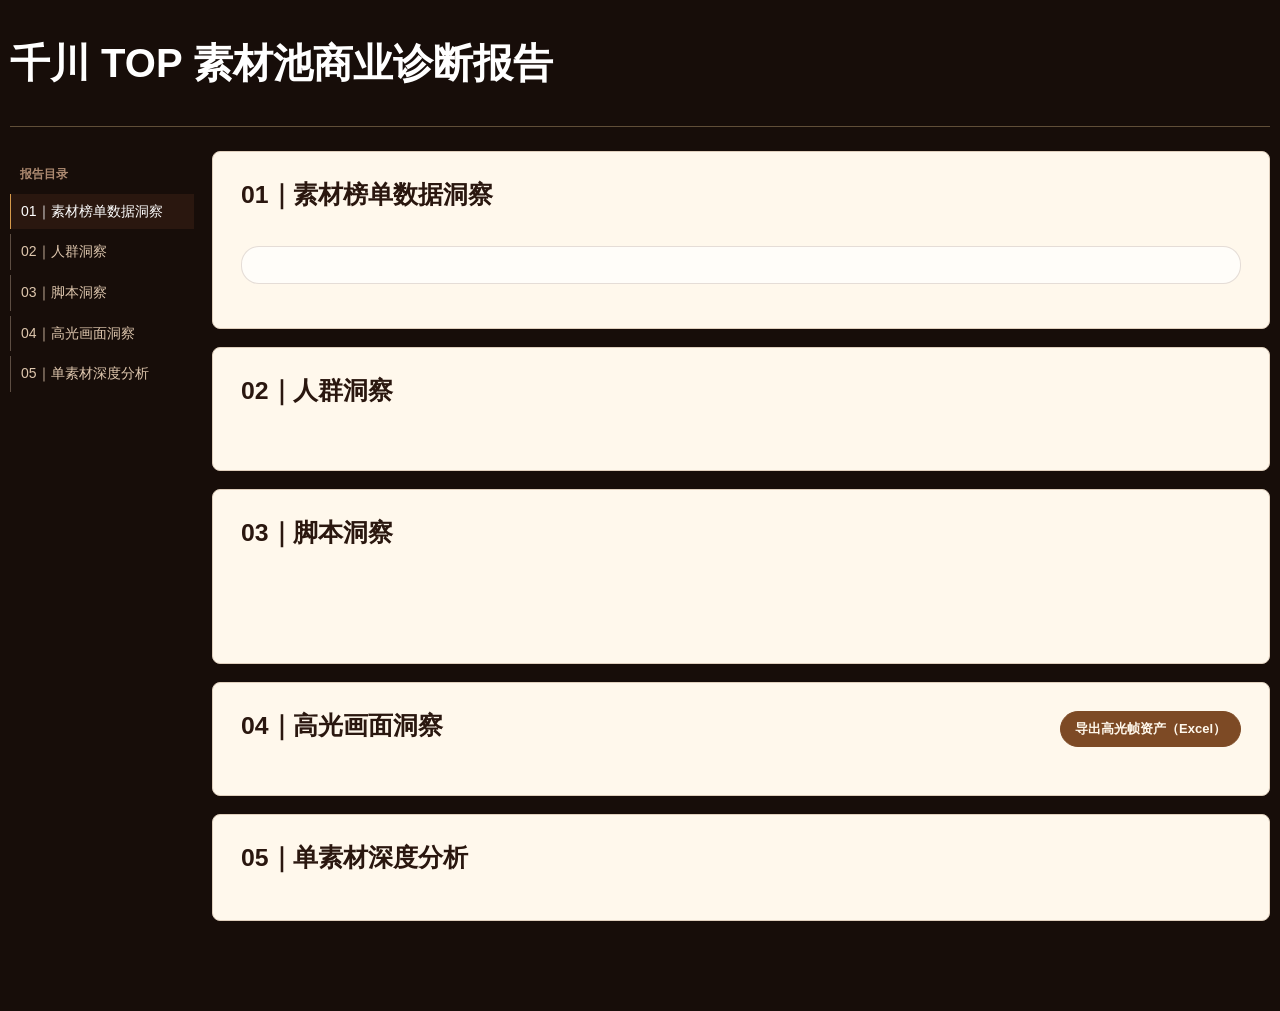
<file: templates/final-report-template.html>
<!doctype html>
<html lang="zh-CN">
<head>
  <meta charset="utf-8"/>
  <meta name="viewport" content="width=device-width,initial-scale=1"/>
  <title>千川 TOP 素材池商业诊断报告</title>
  <link
    rel="stylesheet"
    href="../assets/report/unified-report.css"
    data-template-preview-style="true"
  />
  <style data-unified-report-style="true">__REPORT_STYLE_CSS__</style>
</head>
<body class="unified-report unified-qianchuan" data-unified-report-version="2026-08-09">
<a class="skip-link" href="#report-content">跳至报告正文</a>
<script type="application/json" id="report-data">__REPORT_DATA_JSON__</script>
<main class="page">
  <header class="hero report-cover">
    <div class="hero-copy">
      <h1>千川 TOP 素材池商业诊断报告</h1>
      <p class="subtitle" id="report-subtitle"></p>
    </div>
  </header>

  <div class="report-shell">
    <nav class="report-nav" aria-label="报告目录">
      <small>报告目录</small>
      <a href="#top-material-combination" aria-current="location">01｜素材榜单数据洞察</a>
      <a href="#audience-insights">02｜人群洞察</a>
      <a href="#script-insights">03｜脚本洞察</a>
      <a href="#highlight-dashboard-section">04｜高光画面洞察</a>
      <a href="#material-analysis">05｜单素材深度分析</a>
    </nav>
    <div class="report-content" id="report-content">

  <section class="section" id="top-material-combination">
    <header class="section-header"><h2>01｜素材榜单数据洞察</h2></header>
    <div class="insight-layout">
      <div class="primary-summary" id="overall-conclusion-card">
        <p id="overall-conclusion"></p>
      </div>
      <div class="hot-material-panel" id="hot-material-panel"></div>
      <div class="combination-conclusion" id="combination-conclusion"></div>
    </div>
  </section>

  <section class="section" id="audience-insights">
    <header class="section-header"><h2>02｜人群洞察</h2></header>
    <div class="insight-layout">
      <div class="primary-summary" id="audience-primary"></div>
      <div class="data-dashboard" id="audience-dashboard"></div>
    </div>
  </section>

  <section class="section" id="script-insights">
    <header class="section-header"><h2>03｜脚本洞察</h2></header>
    <div class="insight-layout">
      <div class="primary-summary" id="script-primary"></div>
      <div class="keyword-cloud-panel" id="keyword-cloud-panel"></div>
      <div class="data-dashboard" id="script-dashboard"></div>
    </div>
  </section>

  <section class="section" id="highlight-dashboard-section">
    <header class="section-header">
      <h2>04｜高光画面洞察</h2>
      <a class="highlight-export-button" data-highlight-export href="highlight-frames.xlsx" download hidden>导出高光帧资产（Excel）</a>
    </header>
    <div class="highlight-dashboard" id="highlight-dashboard"></div>
  </section>

  <section class="section" id="material-analysis">
    <header class="section-header"><h2>05｜单素材深度分析</h2></header>
    <div class="material-tabs side-tabs" data-material-tabs>
      <div class="tab-list" role="tablist" aria-label="素材选择" id="material-tab-list"></div>
      <div class="material-panels" id="material-panels"></div>
    </div>
  </section>

    </div>
  </div>

</main>
<div class="frame-lightbox" id="frame-lightbox" role="dialog" aria-modal="true" aria-label="高光帧大图" hidden>
  <div class="frame-lightbox-dialog">
    <button class="frame-lightbox-close" type="button" aria-label="关闭大图">×</button>
    <img alt="高光帧大图" id="frame-lightbox-image"/>
    <p class="frame-lightbox-caption" id="frame-lightbox-caption"></p>
  </div>
</div>

<script>
const reportData = JSON.parse(document.getElementById("report-data").textContent);
const presentation = reportData.presentation?.presentationSchemaVersion === 1
  ? reportData.presentation
  : null;

function presentationChapter(id) {
  const chapter = presentation?.chapters?.[id];
  return ["available", "partial"].includes(chapter?.availability) ? chapter : null;
}

function chapter01Insights(topic) {
  const insights = presentationChapter("chapter01")?.batchInsights;
  if (Array.isArray(insights)) return insights.filter((item) => item.topic === topic);
  return reportData.batchInsights?.[topic];
}

function chapter02Insights() {
  const insights = presentationChapter("chapter02")?.insights;
  return Array.isArray(insights) ? insights : [];
}

function chapter03Summary() {
  const groups = presentationChapter("chapter03")?.groups;
  if (!Array.isArray(groups)) return reportData.scripts?.labelSummary;
  return groups.flatMap((group) => (group.labels || []).map((label) => ({ ...label, level1: group.level1 })));
}

function chapter03Insights() {
  const insights = presentationChapter("chapter03")?.insights;
  return Array.isArray(insights) ? insights : chapter01Insights("script");
}

function chapter03KeywordCloud() {
  return presentationChapter("chapter03")?.keywordCloudPanel || null;
}

function stableKeywordOrder(items) {
  return [...items].sort((a, b) => {
    const score = (item) => Array.from(String(item.keyword || "")).reduce((sum, char) => ((sum * 31) + char.charCodeAt(0)) % 100003, 17);
    return Number(b.frequency || 0) - Number(a.frequency || 0) || score(a) - score(b);
  });
}

function chapter04Groups() {
  const chapter = presentationChapter("chapter04");
  if (chapter?.groups) {
    return Object.values(chapter.groups);
  }
  const groups = reportData.conclusion?.highlightDashboard?.groups;
  return Array.isArray(groups) ? groups : [];
}

function chapter04Conclusion() {
  const chapter = presentationChapter("chapter04");
  const projected = chapter?.conclusion;
  if (projected && typeof projected === "object") {
    return {
      conclusion: projected.text,
      evidenceRefs: projected.evidenceRefs,
    };
  }
  return reportData.conclusion?.portfolioDimensionConclusions?.highlight || {};
}

function chapter05Materials() {
  const chapter = presentationChapter("chapter05");
  const projected = chapter?.materials;
  if (!Array.isArray(projected)) {
    return Array.isArray(reportData.materials) ? reportData.materials : [];
  }
  const catalog = new Map((presentation.materials || []).map((item) => [text(item.materialId), item]));
  return projected.map((item) => {
    const catalogItem = catalog.get(text(item.materialId)) || {};
    return {
      materialId: item.materialId,
      materialName: item.materialName || catalogItem.materialName,
      rank: catalogItem.rank,
      materialRanking: item.materialRanking || {},
      highlightFrames: item.highlight?.frames || [],
      materialAudience: item.audience || {},
      scriptAnalysis: item.script || {},
      interactionTimeline: item.interaction || {},
      analysis: { ...(item.analysis || {}), highlightAnalyses: item.highlight?.analyses || [] },
      video: item.video || {},
    };
  });
}

function chapter05DefaultMaterialId() {
  const chapter = presentationChapter("chapter05");
  return text(chapter?.defaultMaterialId || reportData.defaultMaterialId);
}

function text(value, fallback = "") {
  if (value === null || value === undefined) return fallback;
  const result = String(value).trim();
  return result || fallback;
}

function formatNumber(value) {
  const number = Number(value);
  if (!Number.isFinite(number)) return "-";
  if (Math.abs(number) >= 1000) return number.toLocaleString("zh-CN", { maximumFractionDigits: 2 });
  if (Number.isInteger(number)) return String(number);
  return number.toLocaleString("zh-CN", { maximumFractionDigits: 2 });
}

function safeId(value) {
  return text(value, "unknown-material").replace(/[^a-zA-Z0-9_-]+/g, "_");
}

function element(tag, className, content) {
  const node = document.createElement(tag);
  if (className) node.className = className;
  if (content !== undefined) node.textContent = content;
  return node;
}

function createCollapseToggle(target, label = "数据", defaultExpanded = true) {
  const button = document.createElement("button");
  button.type = "button";
  button.className = "collapsible-toggle";
  const action = element("span", "collapsible-toggle-action", "");
  button.append(action);
  let expanded = Boolean(defaultExpanded);
  function sync() {
    button.setAttribute("aria-expanded", String(expanded));
    action.textContent = expanded ? `收起${label}` : `展开${label}`;
    target.hidden = !expanded;
  }
  button.addEventListener("click", () => {
    expanded = !expanded;
    sync();
  });
  sync();
  return button;
}

function appendCollapsibleHead(root, title, target, toggleLabel = "数据") {
  const head = element("div", "collapsible-head");
  if (title) target.prepend(element("b", "collapsible-body-title", title));
  head.append(createCollapseToggle(target, toggleLabel));
  root.append(head);
}

function createCollapsibleDataCard(title = "", toggleLabel = "数据") {
  const card = element("div", "raw-fact-card dashboard-data-card");
  const body = element("div", "collapsible-body");
  appendCollapsibleHead(card, title, body, toggleLabel);
  card.append(body);
  return { card, body };
}

function resetCollapsibleBody(body, title, ...nodes) {
  const titleNodes = title ? [element("b", "collapsible-body-title", title)] : [];
  body.replaceChildren(...titleNodes, ...nodes);
}

function getScriptDashboardBody() {
  const root = document.getElementById("script-dashboard");
  let body = root.querySelector(":scope > .dashboard-data-card > .collapsible-body");
  if (body) return body;
  const { card, body: nextBody } = createCollapsibleDataCard("", "脚本汇总数据");
  root.replaceChildren(card);
  return nextBody;
}

const metricLabels = {
  SHOW_COUNT: "展现次数",
  CLICK_COUNT: "点击次数",
  TRANSACTION_AMOUNT: "成交金额",
};

const dimensionLabels = {
  user_group_label_name: "八大人群",
  age: "年龄",
  gender: "性别",
  province_name: "省份",
  city_name: "城市",
};

const frameLabels = {
  zero_second: "视频第 0 秒画面",
  peak_top_1: "点击 Top1 峰值画面",
  peak_top_2: "点击 Top2 峰值画面",
  peak_top_3: "点击 Top3 峰值画面",
  peak_top_4: "点击 Top4 峰值画面",
  peak_top_5: "点击 Top5 峰值画面",
};

const statusLabels = {
  succeeded: "已完成",
  missing_summary: "缺少摘要",
  failed: "失败",
  pending: "待处理",
  not_started: "未开始",
  unknown: "未知",
};

function displayStatus(value) {
  const status = text(value, "unknown");
  return statusLabels[status] || status;
}

function displayText(value) {
  return text(value)
    .replace(/\bSHOW_COUNT\b/g, "展现次数")
    .replace(/\bCLICK_COUNT\b/g, "点击次数")
    .replace(/\bTRANSACTION_AMOUNT\b/g, "成交金额")
    .replace(/\b(?:audience|script|highlight):[^\s，。；、]+/g, "对应数据证据")
    .replace(/对应数据证据([ ·、，,]\s*对应数据证据)+/g, "对应数据证据");
}

function knownMaterialIds() {
  const materials = Array.isArray(reportData.materials) ? reportData.materials : [];
  return new Set(materials.map((material) => text(material.materialId)).filter(Boolean));
}

function activateMaterialById(materialId) {
  const targetId = text(materialId);
  if (!targetId) return false;
  const tabs = Array.from(document.querySelectorAll("#material-tab-list [data-material-id]"));
  const tab = tabs.find((item) => item.dataset.materialId === targetId);
  if (!tab) return false;
  activateMaterialTab(tab);
  const panel = document.getElementById(`panel-${safeId(targetId)}`);
  if (panel) {
    panel.scrollIntoView({ behavior: "smooth", block: "start" });
  }
  return true;
}

function navigateToMaterial(materialId) {
  const section = document.getElementById("material-analysis");
  if (section) section.scrollIntoView({ behavior: "smooth", block: "start" });
  return activateMaterialById(materialId);
}

function materialLink(materialId) {
  const button = document.createElement("button");
  button.type = "button";
  button.className = "material-link";
  button.setAttribute("data-material-link", materialId);
  button.textContent = materialId;
  button.title = "跳转到单素材深度分析";
  button.addEventListener("click", () => activateMaterialById(materialId));
  return button;
}

function renderTextWithMaterialLinks(value) {
  const fragment = document.createDocumentFragment();
  const content = displayText(value);
  const ids = knownMaterialIds();
  const pattern = /\b\d{15,}\b/g;
  let cursor = 0;
  let match;
  while ((match = pattern.exec(content)) !== null) {
    const materialId = match[0];
    if (match.index > cursor) {
      fragment.append(document.createTextNode(content.slice(cursor, match.index)));
    }
    fragment.append(ids.has(materialId) ? materialLink(materialId) : document.createTextNode(materialId));
    cursor = match.index + materialId.length;
  }
  if (cursor < content.length) {
    fragment.append(document.createTextNode(content.slice(cursor)));
  }
  return fragment;
}

function elementWithMaterialLinks(tag, className, value) {
  const node = element(tag, className);
  node.append(renderTextWithMaterialLinks(value));
  return node;
}

function humanizeEvidenceRef(reference) {
  const parts = text(reference).split(":");
  if (parts[0] === "audience" && parts.length >= 4) {
    const metric = metricLabels[parts[1]] || "人群数据";
    const dimension = dimensionLabels[parts[2]] || parts[2];
    return `${metric}：${dimension} ${parts.slice(3).join(":")}`;
  }
  if (parts[0] === "script" && parts.length >= 4) {
    const labels = parts.slice(2).filter(Boolean);
    const uniqueLabels = labels.filter((label, index) => labels.indexOf(label) === index);
    return `脚本标签：${uniqueLabels.join(" / ")}`;
  }
  if (parts[0] === "highlight" && parts.length >= 3) {
    return `高光帧：${frameLabels[parts[2]] || parts[2]}`;
  }
  return "结构化证据";
}

function renderInsightList(targetId, insightItems, emptyTitle) {
  const target = document.getElementById(targetId);
  target.replaceChildren();
  const insights = Array.isArray(insightItems) ? insightItems.filter((insight) => {
    return text(insight && insight.title) || text(insight && insight.conclusion);
  }) : [];
  if (insights.length === 0) {
    const empty = element("article", "insight-card insight-card-primary");
    empty.append(element("b", "", emptyTitle), element("p", "", "请补充结构化分析后重新渲染。"));
    target.append(empty);
    return;
  }
  insights.forEach((insight, index) => {
    const card = element("article", `insight-card${index === 0 ? " insight-card-primary" : ""}`);
    const title = text(insight.summary)
      ? insight.title + "：" + text(insight.summary)
      : insight.title || `洞察 ${index + 1}`;
    card.append(
      elementWithMaterialLinks("b", "", title),
      elementWithMaterialLinks("p", "", insight.conclusion)
    );
    target.append(card);
  });
}

function topBuckets(dimension, limit = 8) {
  const buckets = Array.isArray(dimension?.buckets) ? dimension.buckets : [];
  return buckets.slice(0, limit);
}

function appendTooltipLines(tooltip, title, lines) {
  tooltip.replaceChildren();
  tooltip.append(element("b", "", title));
  (Array.isArray(lines) ? lines : [lines]).filter(Boolean).forEach((line) => {
    tooltip.append(element("span", "chart-tooltip-line", line));
  });
}

function renderColumnChart(title, buckets, valueFormatter, options = {}) {
  const card = element("div", `chart-card chart-card-full column-chart-card${options.cardClass ? ` ${options.cardClass}` : ""}`);
  if (!options.hideTitle) {
    if (options.headerHint) {
      const header = element("div", "chart-card-heading");
      header.append(element("h3", "", title), element("p", "chart-card-hint", options.headerHint));
      card.append(header);
    } else {
      card.append(element("h3", "", title));
    }
  }
  if (!Array.isArray(buckets) || buckets.length === 0) {
    card.append(element("p", "muted", "暂无可视化数据"));
    return card;
  }
  const valueAccessor = options.valueAccessor || ((bucket) => Number(bucket.metricPercentage ?? bucket.value ?? 0));
  const tooltipFormatter = options.tooltipFormatter || valueFormatter || ((bucket) => `${formatNumber(valueAccessor(bucket))}%`);
  const tooltipLines = options.tooltipLines || ((bucket) => [tooltipFormatter(bucket)]);
  const axisValueFormatter = options.axisValueFormatter || ((value) => valueFormatter ? valueFormatter({ value, metricPercentage: value }) : `${formatNumber(value)}%`);
  const itemTitleFormatter = options.itemTitleFormatter || ((bucket) => `${text(bucket.bucket ?? bucket.label)}：${tooltipFormatter(bucket)}`);
  const axisLabel = text(options.axisLabel);
  const values = buckets.map((bucket) => valueAccessor(bucket));
  const maxValue = Math.max(...values, 1);
  const axisMax = Math.ceil(maxValue / 10) * 10 || 10;
  const itemCount = buckets.length;
  const labelStep = Math.max(1, Math.ceil(itemCount / (options.maxLabels || 12)));
  const chart = element("div", "column-chart");
  chart.style.setProperty("--column-count", String(itemCount));
  const axis = element("div", "column-y-axis");
  const axisTicks = Array.isArray(options.axisTicks) && options.axisTicks.length > 0
    ? options.axisTicks
    : [axisMax, axisMax * .75, axisMax * .5, axisMax * .25, 0];
  if (axisLabel) {
    axis.append(element("span", "column-axis-title", axisLabel));
  }
  axisTicks.forEach((value) => {
    axis.append(element("span", "", axisValueFormatter(value)));
  });
  const plot = element("div", "column-plot");
  plot.dataset.columnDensity = itemCount > 36 ? "dense" : itemCount > 18 ? "compact" : "normal";
  plot.style.gridTemplateColumns = `repeat(${itemCount}, minmax(0, 1fr))`;
  plot.style.setProperty("--column-gap", itemCount > 36 ? "0px" : itemCount > 24 ? "4px" : itemCount > 14 ? "8px" : "18px");
  buckets.forEach((bucket, index) => {
    const value = valueAccessor(bucket);
    const item = options.onBucketClick
      ? document.createElement("button")
      : element("div", "column-item");
    item.className = options.onBucketClick
      ? "column-item column-item-interactive"
      : "column-item";
    if (options.onBucketClick) {
      item.type = "button";
      const dataKey = text(options.bucketDataKey);
      if (dataKey) {
        item.dataset[dataKey] = text(bucket.bucket ?? bucket.label);
      }
      item.setAttribute("aria-label", `查看 ${text(bucket.bucket ?? bucket.label)} 的明细`);
      item.addEventListener("click", () => options.onBucketClick(bucket, item));
    }
    item.title = itemTitleFormatter(bucket);
    item.style.minWidth = itemCount > 24 ? "0" : "46px";
    const bar = element("div", "column-bar");
    bar.style.height = `${Math.max(2, value / axisMax * 100)}%`;
    bar.style.width = itemCount > 36 ? "10px" : itemCount > 24 ? "14px" : itemCount > 14 ? "22px" : "min(48px, 56%)";
    const label = element("span", "column-label", index % labelStep === 0 || index === itemCount - 1 ? text(bucket.bucket ?? bucket.label) : "");
    label.style.width = itemCount > 24 ? "48px" : itemCount > 14 ? "72px" : "92px";
    const tooltip = element("div", "chart-tooltip");
    appendTooltipLines(tooltip, text(bucket.bucket ?? bucket.label), tooltipLines(bucket));
    item.append(bar, label, tooltip);
    plot.append(item);
  });
  chart.append(axis, plot);
  card.append(chart);
  return card;
}

const chartColors = ["#9b6a37", "#d79a4b", "#6f7f5f", "#a14f38", "#6d5d4d", "#c7a36a", "#7d8f9a", "#b77d54"];

function buildPieSliceTooltipMap(buckets) {
  const total = buckets.reduce((sum, bucket) => sum + Number(bucket.metricPercentage || 0), 0) || 1;
  let cursor = 0;
  return buckets.map((bucket, index) => {
    const percentage = Number(bucket.metricPercentage || 0);
    const slice = {
      bucket,
      color: chartColors[index % chartColors.length],
      startRatio: cursor / total,
      endRatio: (cursor + percentage) / total,
    };
    cursor += percentage;
    return slice;
  });
}

function findPieBucketAtPosition(event, pie, slices) {
  const rect = pie.getBoundingClientRect();
  const centerX = rect.left + rect.width / 2;
  const centerY = rect.top + rect.height / 2;
  const dx = event.clientX - centerX;
  const dy = event.clientY - centerY;
  const radius = Math.min(rect.width, rect.height) / 2;
  if (Math.sqrt(dx * dx + dy * dy) > radius) return null;
  const angle = (Math.atan2(dy, dx) + Math.PI / 2 + Math.PI * 2) % (Math.PI * 2);
  const ratio = angle / (Math.PI * 2);
  return slices.find((slice) => ratio >= slice.startRatio && ratio < slice.endRatio) || slices[slices.length - 1] || null;
}

function renderPieChart(title, buckets, options = {}) {
  const card = element("div", "chart-card");
  card.append(element("h3", "", title));
  if (!Array.isArray(buckets) || buckets.length === 0) {
    card.append(element("p", "muted", "暂无可视化数据"));
    return card;
  }
  const pieTooltipBuckets = buildPieSliceTooltipMap(buckets);
  const stops = pieTooltipBuckets.map((slice) => `${slice.color} ${slice.startRatio * 360}deg ${slice.endRatio * 360}deg`);
  const layout = element("div", "pie-layout");
  const pie = element("div", "pie-chart");
  pie.style.background = `conic-gradient(${stops.join(", ")})`;
  const pieTooltip = element("div", "chart-tooltip");
  pie.append(pieTooltip);
  const tooltipLines = options.tooltipLines || ((bucket) => [
    `占比 ${formatNumber(bucket.metricPercentage)}%`,
  ]);
  const legendValue = options.legendValue || ((bucket) => `${formatNumber(bucket.metricPercentage)}%`);
  function showPieTooltip(bucket) {
    appendTooltipLines(pieTooltip, text(bucket.bucket), tooltipLines(bucket));
    pie.title = `${text(bucket.bucket)}：${tooltipLines(bucket).join(" · ")}`;
    pieTooltip.classList.add("is-visible");
  }
  function syncPieTooltip(event) {
    const activeBucket = findPieBucketAtPosition(event, pie, pieTooltipBuckets);
    if (activeBucket) showPieTooltip(activeBucket.bucket);
  }
  pie.addEventListener("pointerenter", (event) => {
    syncPieTooltip(event);
  });
  pie.addEventListener("pointermove", (event) => {
    syncPieTooltip(event);
  });
  pie.addEventListener("pointerleave", () => {
    pieTooltip.classList.remove("is-visible");
  });
  showPieTooltip(pieTooltipBuckets[0].bucket);
  pieTooltip.classList.remove("is-visible");
  const legend = element("ul", "pie-legend");
  buckets.forEach((bucket, index) => {
    const item = element("li", "legend-item");
    item.title = `${text(bucket.bucket)}：${tooltipLines(bucket).join(" · ")}`;
    const swatch = element("span", "legend-swatch");
    swatch.style.background = chartColors[index % chartColors.length];
    item.append(swatch, element("span", "", text(bucket.bucket)), element("span", "", legendValue(bucket)));
    legend.append(item);
  });
  layout.append(pie, legend);
  card.append(layout);
  return card;
}

function createRegionScaleControl(state, onChange, totalCount) {
  if (!state.control) {
    const scale = element("div", "region-scale");
    const head = element("div", "region-scale-head");
    const title = element("span", "", "");
    const detail = element("span", "", "");
    head.append(title, detail);
    const scaleInput = document.createElement("input");
    scaleInput.type = "range";
    scaleInput.max = "1";
    scaleInput.step = "0.005";
    scaleInput.addEventListener("input", () => {
      state.ratio = Number(scaleInput.value);
      if (state.metaTitle && state.metaDetail) {
        const visibleRatio = Number(state.ratio || 0.35);
        state.metaTitle.textContent = `柱状图展示比例 ${Math.round(visibleRatio * 100)}%`;
        state.metaDetail.textContent = `当前显示 ${Math.max(1, Math.ceil(state.totalCount * visibleRatio))}/${state.totalCount}`;
      }
      onChange();
    });
    scale.append(head, scaleInput);
    state.control = scaleInput;
    state.metaTitle = title;
    state.metaDetail = detail;
    state.root = scale;
  }
  state.totalCount = totalCount;
  state.control.min = String(state.minRatio || 0.02);
  state.control.value = String(state.ratio || 0.35);
  function syncScaleMeta() {
    const visibleRatio = Number(state.ratio || 0.35);
    state.metaTitle.textContent = `柱状图展示比例 ${Math.round(visibleRatio * 100)}%`;
    state.metaDetail.textContent = `当前显示 ${Math.max(1, Math.ceil(totalCount * visibleRatio))}/${totalCount}`;
  }
  syncScaleMeta();
  return state.root;
}

function renderRegionChart(card, dimensions) {
  const regionHeader = element("div", "region-card-header");
  const regionTabs = element("div", "metric-switch region-tabs");
  regionTabs.append(element("span", "", "地域口径："));
  const body = element("div", "");
  regionHeader.append(element("h3", "", "地域分布"), regionTabs);
  card.append(regionHeader, body);
  const options = [
    ["province_name", "省份"],
    ["city_name", "城市"],
  ];
  const regionState = {
    province_name: { ratio: 0.35, minRatio: 0.05, minVisible: 6 },
    city_name: { ratio: 0.16, minRatio: 0.005, minVisible: 4 },
  };
  let activeDimensionKey = "province_name";
  const chartMount = element("div", "");
  const scaleMount = element("div", "");
  body.append(chartMount, scaleMount);
  function renderRegion(dimensionKey) {
    activeDimensionKey = dimensionKey || activeDimensionKey;
    regionTabs.querySelectorAll("button").forEach((button) => {
      button.setAttribute("aria-pressed", String(button.dataset.dimension === activeDimensionKey));
    });
    const allBuckets = Array.isArray(dimensions[activeDimensionKey]?.buckets) ? dimensions[activeDimensionKey].buckets : [];
    const state = regionState[activeDimensionKey] || { ratio: 0.35 };
    const visibleRatio = Number(state.ratio || 0.35);
    const minVisible = state.minVisible || (activeDimensionKey === "city_name" ? 12 : 8);
    const visibleCount = Math.max(minVisible, Math.ceil(allBuckets.length * visibleRatio));
    const visibleBuckets = allBuckets.slice(0, Math.min(allBuckets.length, visibleCount));
    const chart = renderColumnChart(`${dimensionLabels[activeDimensionKey]}分布`, visibleBuckets, null, {
      cardClass: "chart-card-plain",
      axisLabel: "人数",
      valueAccessor: (bucket) => Number(bucket.metricValue ?? bucket.value ?? 0),
      axisValueFormatter: (value) => formatNumber(value),
      tooltipFormatter: (bucket) => `地域占比 ${formatNumber(bucket.metricPercentage ?? 0)}% · 人数 ${formatNumber(bucket.metricValue ?? bucket.value ?? 0)}`,
      itemTitleFormatter: (bucket) => `${text(bucket.bucket ?? bucket.label)}：人数 ${formatNumber(bucket.metricValue ?? bucket.value ?? 0)} · 地域占比 ${formatNumber(bucket.metricPercentage ?? 0)}%`,
      tooltipLines: (bucket) => [
        `占比 ${formatNumber(bucket.metricPercentage ?? 0)}%`,
        `人数 ${formatNumber(bucket.metricValue ?? bucket.value ?? 0)}`,
      ],
      maxLabels: activeDimensionKey === "city_name" ? 16 : 36,
      hideTitle: true,
    });
    chartMount.replaceChildren(chart);
    const scale = createRegionScaleControl(state, renderRegion, allBuckets.length);
    if (scaleMount.firstChild !== scale) {
      scaleMount.replaceChildren(scale);
    }
  }
  options.forEach(([dimensionKey, label], index) => {
    const button = document.createElement("button");
    button.type = "button";
    button.dataset.dimension = dimensionKey;
    button.setAttribute("aria-pressed", String(index === 0));
    button.textContent = label;
    button.addEventListener("click", () => renderRegion(dimensionKey));
    regionTabs.append(button);
  });
  renderRegion(activeDimensionKey);
}

function renderAudiencePreferenceCard(audienceGroup, metricKey = "SHOW_COUNT") {
  const chapter02 = presentationChapter("chapter02");
  const displayAudience = reportData.displayFacts?.audience || {};
  const preferencesByMetric = displayAudience.preferencesByMetric || chapter02?.preferencesByMetric || reportData.audience?.preferencesByMetric || {};
  const preferences = Array.isArray(preferencesByMetric[metricKey])
    ? preferencesByMetric[metricKey]
    : Array.isArray(chapter02?.preferences)
    ? chapter02.preferences
    : Array.isArray(reportData.audience?.preferences)
    ? reportData.audience.preferences : [];
  const card = element("div", "preference-card");
  const groupName = text(audienceGroup);
  const preference = preferences.find((item) => text(item.audienceGroup) === groupName);
  card.append(element("h3", "", "核心人群偏好 TOP3 素材"));
  card.append(element(
    "p",
    "preference-rule-note",
    "入选规则：先用本批素材整体人群占比作为基准；单个素材在该人群上的占比高于基准才进入候选池；候选素材再按素材总消耗从高到低取 TOP3，不做补位。"
  ));
  const group = element("section", "preference-group");
  group.append(element("h4", "", groupName || "未选择人群"));
  const materials = Array.isArray(preference?.topMaterials) ? preference.topMaterials : [];
  if (materials.length === 0) {
    group.append(element("p", "audience-drill-empty", "暂无该人群的 TOP3 素材偏好数据。"));
    card.append(group);
    return card;
  }
  const list = element("ol", "preference-list");
  materials.forEach((item) => {
    const row = element("li", "preference-item");
    const materialButton = materialLink(text(item.materialId));
    materialButton.textContent = text(item.materialName, item.materialId);
    row.append(
      element("span", "preference-rank", `TOP ${text(item.rank)}`),
      materialButton,
      element(
        "span",
        "preference-metric",
        `${metricLabels[metricKey] || "人群"}占比 ${formatNumber(item.audiencePercentage)}%`
      ),
      element(
        "span",
        "preference-cost",
        `素材消耗 ${formatNumber(item.totalCost)}`
      )
    );
    list.append(row);
  });
  group.append(list);
  card.append(group);
  return card;
}

function renderAudienceGroupDrill(root, buckets, selectedBucket, metricKey, sourceItem) {
  const selectedName = text(selectedBucket?.bucket ?? selectedBucket?.label ?? buckets[0]?.bucket);
  const transition = captureScriptBarTransition(sourceItem);
  const view = element("div", "script-drill-view");
  const control = element("div", "script-dashboard-control");
  const back = document.createElement("button");
  back.type = "button";
  back.className = "script-drill-back";
  back.textContent = "返回八大人群分布";
  back.addEventListener("click", () => returnToAudienceOverview(root, buckets, selectedName, metricKey));
  control.append(back);
  const detail = element("div", "script-drill-detail is-entering");
  const layout = element("div", "script-drill-layout");
  const primary = element("section", "script-drill-primary");
  const plot = element("div", "script-drill-primary-plot");
  const bar = element("div", "script-drill-primary-bar");
  const panel = element("aside", "audience-drill-panel");
  bar.style.height = "100%";
  plot.append(bar);
  primary.append(
    element("b", "", selectedName),
    plot,
    element("span", "muted", `${metricLabels[metricKey] || metricKey}占比 ${formatNumber(selectedBucket?.metricPercentage ?? selectedBucket?.value)}%`)
  );
  panel.append(renderAudiencePreferenceCard(selectedName, metricKey));
  layout.append(primary, panel);
  detail.append(layout);
  view.append(control, detail);
  root.replaceChildren(view);
  window.setTimeout(() => detail.classList.add("is-visible"), 0);
  animateScriptDrill(transition, bar);
}

function renderAudienceDashboardOverview(root, buckets, metricKey, options = {}) {
  const view = element("div", "script-drill-view");
  const chartGrid = element("div", "chart-grid script-dashboard-overview");
  chartGrid.append(renderColumnChart("八大人群分布", buckets, null, {
    tooltipFormatter: (bucket) => `占比 ${formatNumber(bucket.metricPercentage ?? bucket.value)}%`,
    tooltipLines: (bucket) => [`占比 ${formatNumber(bucket.metricPercentage ?? bucket.value)}%`],
    bucketDataKey: "audienceGroup",
    onBucketClick: (bucket, item) => renderAudienceGroupDrill(root, buckets, bucket, metricKey, item),
  }));
  view.append(chartGrid);
  root.replaceChildren(view);
  if (options.selectedName) {
    const targetItem = Array.from(chartGrid.querySelectorAll("[data-audience-group]")).find((item) => item.dataset.audienceGroup === options.selectedName);
    const targetBar = targetItem?.querySelector(".column-bar");
    chartGrid.classList.add("is-entering");
    window.setTimeout(() => chartGrid.classList.add("is-visible"), 0);
    animateScriptDrill(options.transition, targetBar);
  }
}

function returnToAudienceOverview(root, buckets, selectedName, metricKey) {
  const detail = root.querySelector(".script-drill-detail");
  const transition = captureScriptBarTransition(root.querySelector(".script-drill-primary"));
  if (!detail || prefersReducedMotion()) {
    renderAudienceDashboardOverview(root, buckets, metricKey, { selectedName, transition });
    return;
  }
  detail.classList.add("is-leaving");
  window.setTimeout(() => renderAudienceDashboardOverview(root, buckets, metricKey, { selectedName, transition }), 260);
}

function renderAudienceDashboard() {
  const root = document.getElementById("audience-dashboard");
  const displayAudience = reportData.displayFacts?.audience || {};
  const metrics = displayAudience.metrics || presentationChapter("chapter02")?.metrics || reportData.audience?.metrics || {};
  const metricKeys = ["SHOW_COUNT", "TRANSACTION_AMOUNT", "CLICK_COUNT"].filter((key) => metrics[key]);
  root.replaceChildren();
  if (metricKeys.length === 0) {
    root.append(element("p", "muted", "暂无人群汇总数据"));
    return;
  }
  const { card, body } = createCollapsibleDataCard("", "人群汇总数据");
  const switcher = element("div", "metric-switch");
  switcher.append(element("span", "", "展示指标："));
  const chartGrid = element("div", "chart-grid");
  const controls = document.createElement("div");
  controls.className = "audience-dashboard-controls";
  const hint = element(
    "p",
    "script-dashboard-hint audience-dashboard-hint",
    "点击八大人群柱可查看该人群 TOP3 素材"
  );
  controls.append(switcher, hint);
  body.append(controls, chartGrid);
  root.append(card);

  function renderMetric(metricKey) {
    switcher.querySelectorAll("button").forEach((button) => {
      button.setAttribute("aria-pressed", String(button.dataset.metric === metricKey));
    });
    chartGrid.replaceChildren();
    const dimensions = metrics[metricKey]?.dimensions || {};
    const regionCard = element("div", "chart-card chart-card-full region-card");
    renderRegionChart(regionCard, dimensions);
    const audienceBuckets = topBuckets(dimensions.user_group_label_name);
    const audienceMount = element("div", "chart-card-full");
    renderAudienceDashboardOverview(audienceMount, audienceBuckets, metricKey);
    chartGrid.append(
      audienceMount,
      renderPieChart("年龄分布", topBuckets(dimensions.age, 6)),
      renderPieChart("性别分布", topBuckets(dimensions.gender, 4)),
      regionCard
    );
  }

  metricKeys.forEach((metricKey, index) => {
    const button = document.createElement("button");
    button.type = "button";
    button.dataset.metric = metricKey;
    button.setAttribute("aria-pressed", String(index === 0));
    button.textContent = metricLabels[metricKey] || metricKey;
    button.addEventListener("click", () => renderMetric(metricKey));
    switcher.append(button);
  });
  renderMetric(metricKeys[0]);
}

function sortScriptBuckets(buckets) {
  return buckets.sort((left, right) => {
    const valueDifference = Number(right.value || 0) - Number(left.value || 0);
    return valueDifference || text(left.bucket).localeCompare(text(right.bucket), "zh-CN");
  });
}

function captureScriptBarTransition(sourceItem) {
  const sourceBar = sourceItem?.querySelector(".column-bar, .script-drill-primary-bar");
  if (!sourceBar) return null;
  const sourceRect = sourceBar.getBoundingClientRect();
  if (!sourceRect.width || !sourceRect.height) return null;
  return { clone: sourceBar.cloneNode(true), sourceRect };
}

function prefersReducedMotion() {
  return window.matchMedia("(prefers-reduced-motion: reduce)").matches;
}

function animateScriptDrill(transition, targetBar) {
  if (!transition || !targetBar || prefersReducedMotion()) {
    return;
  }
  const sourceRect = transition.sourceRect;
  const targetRect = targetBar.getBoundingClientRect();
  if (!targetRect.width || !targetRect.height) return;

  targetBar.classList.add("is-arriving");
  const clone = transition.clone;
  clone.classList.add("script-drill-moving-bar");
  Object.assign(clone.style, {
    left: `${sourceRect.left}px`,
    top: `${sourceRect.top}px`,
    width: `${sourceRect.width}px`,
    height: `${sourceRect.height}px`,
  });
  document.body.append(clone);

  let removed = false;
  const removeClone = () => {
    if (removed) return;
    removed = true;
    clone.remove();
    targetBar.classList.remove("is-arriving");
  };
  clone.addEventListener("transitionend", removeClone, { once: true });
  window.setTimeout(() => {
    const translateX = targetRect.left + targetRect.width / 2 - (sourceRect.left + sourceRect.width / 2);
    const translateY = targetRect.bottom - sourceRect.bottom;
    const scaleX = targetRect.width / sourceRect.width;
    const scaleY = targetRect.height / sourceRect.height;
    clone.style.transform = `translate(${translateX}px, ${translateY}px) scale(${scaleX}, ${scaleY})`;
  }, 0);
  window.setTimeout(removeClone, 360);
}

function renderScriptDrill(level1, summary, level1Bucket, sourceItem) {
  const body = getScriptDashboardBody();
  const transition = captureScriptBarTransition(sourceItem);
  const level2 = {};
  summary.forEach((item) => {
    if (text(item.level1, "其他") !== level1) return;
    const key = text(item.level2, "其他");
    level2[key] = (level2[key] || 0) + Number(item.occurrenceCount || 0);
  });
  const total = Number(level1Bucket?.value || 0) || 1;
  const level2Buckets = sortScriptBuckets(Object.entries(level2).map(([label, value]) => ({
    bucket: label,
    value,
    metricPercentage: Number(value || 0) / total * 100,
  })));

  const view = element("div", "script-drill-view");
  const control = element("div", "script-dashboard-control");
  const button = document.createElement("button");
  button.type = "button";
  button.className = "script-drill-back";
  button.textContent = "返回一级标签";
  button.addEventListener("click", () => returnToScriptOverview(level1));
  control.append(button);

  const detail = element("div", "script-drill-detail is-entering");
  const layout = element("div", "script-drill-layout");
  const primary = element("section", "script-drill-primary");
  const plot = element("div", "script-drill-primary-plot");
  const bar = element("div", "script-drill-primary-bar");
  bar.style.height = "100%";
  plot.append(bar);
  primary.append(
    element("b", "", level1),
    plot,
    element("span", "muted", `出现次数 ${formatNumber(level1Bucket.value)} 次`)
  );
  layout.append(
    primary,
    renderPieChart(`${level1} 二级标签分布`, level2Buckets, {
      tooltipLines: (bucket) => [
        `出现次数 ${formatNumber(bucket.value)} 次`,
        `占比 ${formatNumber(bucket.metricPercentage)}%`,
      ],
      legendValue: (bucket) => `${formatNumber(bucket.value)}次 · ${formatNumber(bucket.metricPercentage)}%`,
    })
  );
  detail.append(layout);
  view.append(control, detail);
  resetCollapsibleBody(body, "", view);
  window.setTimeout(() => detail.classList.add("is-visible"), 0);
  animateScriptDrill(transition, bar);
}

function returnToScriptOverview(level1) {
  const root = document.getElementById("script-dashboard");
  const detail = root.querySelector(".script-drill-detail");
  const transition = captureScriptBarTransition(root.querySelector(".script-drill-primary"));
  if (!detail || prefersReducedMotion()) {
    renderScriptDashboard({ level1, transition });
    return;
  }
  detail.classList.add("is-leaving");
  window.setTimeout(() => renderScriptDashboard({ level1, transition }), 260);
}

function buildScriptDashboard() {
  const projectedSummary = chapter03Summary();
  const summary = Array.isArray(projectedSummary)
    ? projectedSummary
    : [];
  if (summary.length === 0) {
    const chartGrid = element("div", "chart-grid script-dashboard-overview");
    chartGrid.append(element("p", "muted", "暂无脚本标签数据"));
    return {
      chartGrid,
    };
  }
  const level1 = {};
  summary.forEach((item) => {
    const key = text(item.level1, "其他");
    level1[key] = (level1[key] || 0) + Number(item.occurrenceCount || 0);
  });
  const level1Buckets = sortScriptBuckets(Object.entries(level1).map(([label, value]) => ({ bucket: label, value })));
  const totalOccurrences = level1Buckets.reduce((sum, bucket) => sum + Number(bucket.value || 0), 0) || 1;
  const maxCount = Math.max(...level1Buckets.map((bucket) => Number(bucket.value || 0)), 0);
  const chartGrid = element("div", "chart-grid script-dashboard-overview");
  chartGrid.append(renderColumnChart("内容公式一级标签分布", level1Buckets, (bucket) => `${formatNumber(bucket.value ?? bucket.metricPercentage)} 次`, {
    headerHint: "点击一级标签柱可查看二级标签分布",
    axisTicks: [maxCount, Math.round(maxCount * 0.75), Math.round(maxCount * 0.5), Math.round(maxCount * 0.25), 0],
    axisValueFormatter: (value) => `${Math.round(value)} 次`,
    tooltipLines: (bucket) => [
      `占比 ${formatNumber((Number(bucket.value || 0) / totalOccurrences) * 100)}%`,
      `次数 ${formatNumber(bucket.value || 0)} 次`,
    ],
    bucketDataKey: "scriptLevel1",
    onBucketClick: (bucket, item) => renderScriptDrill(bucket.bucket, summary, bucket, item),
  }));
  return { chartGrid };
}

function renderScriptDashboard(options = {}) {
  const root = document.getElementById("script-dashboard");
  const { chartGrid } = buildScriptDashboard();
  const { card, body } = createCollapsibleDataCard("", "脚本汇总数据");
  body.append(chartGrid);
  root.replaceChildren(card);
  if (options.level1) {
    const targetItem = Array.from(chartGrid.querySelectorAll("[data-script-level1]")).find((item) => item.dataset.scriptLevel1 === options.level1);
    const targetBar = targetItem?.querySelector(".column-bar");
    chartGrid.classList.add("is-entering");
    window.setTimeout(() => chartGrid.classList.add("is-visible"), 0);
    animateScriptDrill(options.transition, targetBar);
  }
}

function renderKeywordCloudPanel() {
  const root = document.getElementById("keyword-cloud-panel");
  const panel = chapter03KeywordCloud();
  root.replaceChildren();
  if (!panel) return;
  const wrap = element("div", "keyword-cloud-layout");
  const conclusion = element("article", "keyword-cloud-conclusion");
  conclusion.append(element("small", "keyword-cloud-kicker", "一句话结论"), element("h3", "", panel.oneSentenceConclusion || "暂无分析"), element("p", "", panel.summary || ""));
  const cloud = element("article", "keyword-cloud-summary");
  cloud.append(element("small", "keyword-cloud-kicker", "高频关键词云"));
  const words = element("div", "keyword-cloud-words");
  const keywords = Array.isArray(panel.keywords) ? panel.keywords : [];
  const max = Math.max(...keywords.map((item) => Number(item.frequency || 0)), 1);
  stableKeywordOrder(keywords.slice(0, 24)).forEach((item, index) => {
    const word = element("span", `keyword-cloud-word keyword-cloud-tone-${index % 6}`, item.keyword);
    word.style.fontSize = `${0.95 + (Number(item.frequency || 0) / max) * 1.35}rem`;
    word.title = `出现 ${formatNumber(item.frequency)} 次`;
    words.append(word);
  });
  cloud.append(words);
  const selling = element("article", "keyword-cloud-selling");
  selling.append(element("small", "keyword-cloud-kicker", "从关键词云提炼的卖点"));
  const cards = Array.isArray(panel.sellingPoints) ? panel.sellingPoints : [];
  if (!cards.length) {
    const warning = element("p", "analysis-warning", panel.warning || "AI 未提炼卖点");
    warning.setAttribute("role", "alert");
    selling.append(warning);
  }
  selling.append(element("p", "muted", `事实可用性：${panel.availability || "unavailable"} · 分析状态：${panel.analysisStatus || "missing"}`));
  if (panel.limitation) selling.append(element("p", "analysis-warning", panel.limitation));
  cards.forEach((card, index) => {
    const item = element("div", "keyword-selling-card");
    item.dataset.evidenceRefs = JSON.stringify(card.evidenceRefs || []);
    item.append(element("b", "", `${index + 1}｜${card.title || "卖点"}`), element("p", "", card.description || ""));
    selling.append(item);
  });
  wrap.append(conclusion, cloud, selling);
  root.append(wrap);
}

function renderFrames(material, selection = null) {
  const grid = element("div", "frame-grid");
  const frames = Array.isArray(material.highlightFrames) ? material.highlightFrames : [];
  if (frames.length === 0) {
    grid.append(element("p", "muted", "暂无高光帧"));
    return grid;
  }
  frames.forEach((frame) => {
    const figure = document.createElement("figure");
    const button = document.createElement("button");
    const image = document.createElement("img");
    const captionText = `${formatNumber(frame.durationSec)}s · 点击 ${formatNumber(frame.metricValue)}`;
    button.type = "button";
    button.className = "frame-preview-button";
    button.setAttribute("aria-label", `查看大图：${captionText}`);
    image.src = text(frame.framePath);
    image.alt = "高光帧";
    image.loading = "lazy";
    image.decoding = "async";
    button.append(image);
    const reference = `highlight:${text(material.materialId)}:${text(frame.rankType)}`;
    figure.dataset.frameRef = reference;
    const caption = element("figcaption", "", captionText);
    if (selection) {
      const choice = element("label", "highlight-frame-choice");
      const input = document.createElement("input");
      input.type = "checkbox";
      input.setAttribute("aria-label", `选择高光帧：${captionText}`);
      input.addEventListener("change", () => selection.set(reference, input.checked));
      choice.append(input);
      figure._selectionInput = input;
      caption.append(choice);
      selection.register(figure, reference);
      caption.addEventListener("click", (event) => {
        if (event.target.closest(".highlight-frame-choice")) return;
        selection.set(reference, !figure._selectionInput.checked);
      });
      button.addEventListener("click", () => openFrameLightbox(text(frame.framePath), captionText));
    } else {
      button.addEventListener("click", () => openFrameLightbox(text(frame.framePath), captionText));
    }
    figure.append(button, caption);
    grid.append(figure);
  });
  return grid;
}

function openFrameLightbox(src, caption) {
  const lightbox = document.getElementById("frame-lightbox");
  const image = document.getElementById("frame-lightbox-image");
  const captionNode = document.getElementById("frame-lightbox-caption");
  image.src = src;
  captionNode.textContent = caption;
  lightbox.hidden = false;
  document.body.style.overflow = "hidden";
  lightbox.querySelector(".frame-lightbox-close").focus();
}

function closeFrameLightbox() {
  const lightbox = document.getElementById("frame-lightbox");
  const image = document.getElementById("frame-lightbox-image");
  lightbox.hidden = true;
  image.removeAttribute("src");
  document.body.style.overflow = "";
}

function renderFormula(title, paragraphs) {
  const card = element("div", "formula");
  card.append(element("b", "", title));
  paragraphs.forEach((paragraph) => card.append(elementWithMaterialLinks("p", "", paragraph)));
  return card;
}

function formatTimelineSecond(second) {
  const safeSecond = Math.max(0, Math.round(Number(second || 0)));
  const minutes = Math.floor(safeSecond / 60);
  const seconds = safeSecond % 60;
  return `${String(minutes).padStart(2, "0")}:${String(seconds).padStart(2, "0")}`;
}

function svgElement(tagName, attributes = {}) {
  const node = document.createElementNS("http://www.w3.org/2000/svg", tagName);
  Object.entries(attributes).forEach(([key, value]) => {
    node.setAttribute(key, String(value));
  });
  return node;
}

function updateTimelineScaleTrack(state) {
  if (!state.control) return;
  const min = Number(state.control.min || 0);
  const max = Number(state.control.max || 1);
  const value = Number(state.control.value || state.visibleRatio || 1);
  const progress = max > min ? ((value - min) / (max - min)) * 100 : 100;
  state.control.style.setProperty("--timeline-scale-progress", `${Math.max(0, Math.min(100, progress))}%`);
}

function createTimelineScaleControl(state, onChange) {
  if (!state.control) {
    const scale = element("div", "timeline-scale");
    const head = element("div", "timeline-scale-head");
    const title = element("span", "", "");
    const detail = element("span", "", "");
    head.append(title, detail);
    const scaleInput = document.createElement("input");
    scaleInput.type = "range";
    scaleInput.min = "0.25";
    scaleInput.max = "1";
    scaleInput.step = "0.05";
    scaleInput.addEventListener("input", () => {
      state.visibleRatio = Number(scaleInput.value);
      updateTimelineScaleTrack(state);
      if (state.activeMetric) {
        onChange(state.activeMetric);
      }
    });
    scale.append(head, scaleInput);
    state.control = scaleInput;
    state.metaTitle = title;
    state.metaDetail = detail;
    state.root = scale;
  }
  const ratio = Number(state.visibleRatio || 1);
  const maxSecond = Number(state.maxSecond || 0);
  state.control.value = String(ratio);
  updateTimelineScaleTrack(state);
  state.metaTitle.textContent = `时间范围 ${Math.round(ratio * 100)}%`;
  state.metaDetail.textContent = maxSecond > 0
    ? `当前显示 00:00-${formatTimelineSecond(maxSecond * ratio)} / ${formatTimelineSecond(maxSecond)}`
    : "暂无可缩放时长";
  return state.root;
}

function renderTimelineChart(metric, visibleRatio = 1) {
  const svg = document.createElementNS("http://www.w3.org/2000/svg", "svg");
  svg.setAttribute("class", "timeline-chart");
  svg.setAttribute("viewBox", "0 0 840 320");
  svg.setAttribute("role", "img");
  svg.setAttribute("aria-label", `${text(metric.label)}趋势图`);
  const allPoints = Array.isArray(metric.points) ? metric.points : [];
  const maxSecond = Math.max(...allPoints.map((point) => Number(point.second || 0)), 1);
  const visibleMaxSecond = Math.max(1, maxSecond * Number(visibleRatio || 1));
  const points = allPoints.filter((point) => Number(point.second || 0) <= visibleMaxSecond);
  if (points.length === 0) {
    return svg;
  }
  const bounds = {
    left: 78,
    right: 810,
    top: 56,
    bottom: 266,
  };
  const width = bounds.right - bounds.left;
  const height = bounds.bottom - bounds.top;
  const maxValue = Math.max(...points.map((point) => Number(point.value || 0)), 1);
  const yTicks = [maxValue, maxValue * 0.75, maxValue * 0.5, maxValue * 0.25, 0];
  yTicks.forEach((value) => {
    const y = bounds.bottom - (Number(value || 0) / maxValue) * height;
    svg.append(
      svgElement("line", {
        class: "timeline-grid-line",
        x1: bounds.left,
        x2: bounds.right,
        y1: y.toFixed(2),
        y2: y.toFixed(2),
      }),
      svgElement("text", {
        class: "timeline-tick-label",
        x: bounds.left - 12,
        y: (y + 4).toFixed(2),
        "text-anchor": "end",
      })
    );
    svg.lastChild.textContent = formatNumber(value);
  });
  const xTicks = [0, 0.25, 0.5, 0.75, 1].map((ratio) => visibleMaxSecond * ratio);
  xTicks.forEach((second) => {
    const x = bounds.left + (Number(second || 0) / visibleMaxSecond) * width;
    svg.append(
      svgElement("line", {
        class: "timeline-grid-line",
        x1: x.toFixed(2),
        x2: x.toFixed(2),
        y1: bounds.top,
        y2: bounds.bottom,
      }),
      svgElement("text", {
        class: "timeline-tick-label",
        x: x.toFixed(2),
        y: bounds.bottom + 24,
        "text-anchor": "middle",
      })
    );
    svg.lastChild.textContent = formatTimelineSecond(second);
  });
  svg.append(
    svgElement("line", {
      class: "timeline-axis-line",
      x1: bounds.left,
      x2: bounds.left,
      y1: bounds.top,
      y2: bounds.bottom,
    }),
    svgElement("line", {
      class: "timeline-axis-line",
      x1: bounds.left,
      x2: bounds.right,
      y1: bounds.bottom,
      y2: bounds.bottom,
    })
  );
  const axisLabel = svgElement("text", {
    class: "timeline-metric-label",
    x: bounds.left,
    y: 30,
  });
  axisLabel.textContent = text(metric.label);
  svg.append(axisLabel);
  const pathData = points.map((point, index) => {
    const x = bounds.left + (Number(point.second || 0) / visibleMaxSecond) * width;
    const y = bounds.bottom - (Number(point.value || 0) / maxValue) * height;
    return `${index === 0 ? "M" : "L"}${x.toFixed(2)} ${y.toFixed(2)}`;
  }).join(" ");
  const path = svgElement("path", {
    class: "timeline-line",
    d: pathData,
  });
  svg.append(path);
  const peak = metric.peak || {};
  points.forEach((point) => {
    const cx = bounds.left + (Number(point.second || 0) / visibleMaxSecond) * width;
    const cy = bounds.bottom - (Number(point.value || 0) / maxValue) * height;
    const group = svgElement("g", {
      class: "timeline-point-hitbox",
      tabindex: "0",
    });
    group.append(
      svgElement("circle", {
        cx: cx.toFixed(2),
        cy: cy.toFixed(2),
        r: "10",
        fill: "transparent",
      }),
      svgElement("circle", {
        cx: cx.toFixed(2),
        cy: cy.toFixed(2),
        r: "4",
        class: "timeline-point-dot",
      })
    );
    const tooltip = svgElement("g", {
      class: "timeline-tooltip",
      transform: `translate(${Math.min(bounds.right - 150, Math.max(bounds.left, cx - 74)).toFixed(2)} ${Math.max(bounds.top + 8, cy - 58).toFixed(2)})`,
    });
    tooltip.append(svgElement("rect", {
      width: "148",
      height: "46",
      rx: "8",
      fill: "rgba(255, 255, 255, .96)",
      stroke: "rgba(82, 45, 24, .16)",
    }));
    const tooltipTime = svgElement("text", {
      x: "12",
      y: "18",
      fill: "#2a170f",
      "font-size": "12",
      "font-weight": "800",
    });
    tooltipTime.textContent = formatTimelineSecond(point.second);
    const tooltipValue = svgElement("text", {
      x: "12",
      y: "36",
      fill: "#806758",
      "font-size": "12",
    });
    tooltipValue.textContent = `${text(metric.label)}：${formatNumber(point.value)}`;
    tooltip.append(tooltipTime, tooltipValue);
    group.append(tooltip);
    svg.append(group);
  });
  if (peak.second !== undefined && peak.value !== undefined && Number(peak.second || 0) <= visibleMaxSecond) {
    const cx = bounds.left + (Number(peak.second || 0) / visibleMaxSecond) * width;
    const cy = bounds.bottom - (Number(peak.value || 0) / maxValue) * height;
    const dot = svgElement("circle", {
      class: "timeline-peak-dot",
      cx: cx.toFixed(2),
      cy: cy.toFixed(2),
      r: "6",
    });
    const label = svgElement("text", {
      class: "timeline-axis-label",
      x: Math.min(bounds.right - 34, cx + 10).toFixed(2),
      y: Math.max(bounds.top + 12, cy - 10).toFixed(2),
    });
    label.textContent = "峰值";
    svg.append(dot, label);
  }
  return svg;
}

function renderInteractionTimeline(material) {
  const card = element("div", "raw-fact-card");
  const metrics = Array.isArray(material.interactionTimeline?.metrics)
    ? material.interactionTimeline.metrics
    : [];
  if (metrics.length === 0) {
    card.append(element("b", "", "互动时序分析"));
    card.append(element("p", "muted", "暂无互动时序数据"));
    return card;
  }
  const body = element("div", "collapsible-body");
  appendCollapsibleHead(card, "", body, "互动时序分析数据");
  const switcher = element("div", "metric-switch interaction-timeline-switcher");
  const chartMount = element("div", "");
  const scaleMount = element("div", "");
  const peakNote = element("p", "timeline-peak");
  const state = { visibleRatio: 1, activeMetric: null };
  card.dataset.timelineReady = "false";
  card._timelineMetrics = metrics;
  card._timelineRenderMetric = renderMetric;
  body.append(switcher, chartMount, scaleMount, peakNote);
  card.append(body);

  function renderMetric(metric) {
    state.activeMetric = metric;
    state.maxSecond = Math.max(...(Array.isArray(metric.points) ? metric.points : []).map((point) => Number(point.second || 0)), 1);
    switcher.querySelectorAll("button").forEach((button) => {
      button.setAttribute("aria-pressed", String(button.dataset.metric === metric.metric));
    });
    chartMount.replaceChildren(renderTimelineChart(metric, state.visibleRatio));
    const scale = createTimelineScaleControl(state, renderMetric);
    if (scaleMount.firstChild !== scale) {
      scaleMount.replaceChildren(scale);
    }
    const peak = metric.peak || {};
    peakNote.textContent = `${text(metric.label)}峰值：${formatTimelineSecond(peak.second)}，${formatNumber(peak.value)} 次`;
  }

  metrics.forEach((metric, index) => {
    const button = document.createElement("button");
    button.type = "button";
    button.dataset.metric = text(metric.metric);
    button.setAttribute("aria-pressed", String(index === 0));
    button.textContent = text(metric.label || metric.metric);
    button.addEventListener("click", () => {
      renderMetric(metric);
      card.dataset.timelineReady = "true";
    });
    switcher.append(button);
  });
  return card;
}

function renderChipList(items) {
  const list = element("div", "chip-list");
  items.forEach((item) => {
    const label = typeof item === "string" ? item : `${text(item.level1)} / ${text(item.level2)}`;
    if (label.trim()) {
      list.append(element("span", "chip", label));
    }
  });
  return list;
}

function scriptFormulaLabel(item) {
  if (typeof item === "string") return text(item);
  return `${text(item.level1)} / ${text(item.level2)}`;
}

function formulaKey(item) {
  if (typeof item === "string") return `formula:${text(item)}`;
  const level1 = text(item && item.level1);
  const level2 = text(item && item.level2);
  const fallback = text(item && item.label, text(item && item.name, "unknown"));
  return `formula:${level1 || fallback}:${level2 || fallback}`;
}

function formulaColorKey(item) {
  if (typeof item === "string") return text(item, "内容公式");
  return text(item && item.level1, text(item && item.label, text(item && item.name, "内容公式")));
}

function scriptFormulaColor(index) {
  const palette = [
    "#2f8f5b",
    "#d5543f",
    "#d98324",
    "#3478c7",
    "#169a9a",
    "#c4477e",
    "#7157c8",
    "#6f7f2f",
    "#b35d24",
    "#4f7f96",
    "#a64d79",
    "#8a6f2a"
  ];
  if (index < palette.length) return palette[index];
  const hue = (index * 47 + 19) % 360;
  return `hsl(${hue} 64% 42%)`;
}

function buildFormulaColorMap(formula) {
  const colorByFormula = new Map();
  if (!Array.isArray(formula)) return colorByFormula;
  formula.forEach((item) => {
    const key = formulaColorKey(item);
    if (key && !colorByFormula.has(key)) {
      colorByFormula.set(key, scriptFormulaColor(colorByFormula.size));
    }
  });
  return colorByFormula;
}

function colorSoftBackground(color, alpha) {
  if (color.startsWith("#")) {
    const raw = color.slice(1);
    const normalized = raw.length === 3 ? raw.split("").map((part) => part + part).join("") : raw;
    const red = parseInt(normalized.slice(0, 2), 16);
    const green = parseInt(normalized.slice(2, 4), 16);
    const blue = parseInt(normalized.slice(4, 6), 16);
    if ([red, green, blue].every(Number.isFinite)) {
      return `rgba(${red}, ${green}, ${blue}, ${alpha})`;
    }
  }
  return `color-mix(in srgb, ${color} ${Math.round(alpha * 100)}%, transparent)`;
}

function formulaDisplayParts(item) {
  if (typeof item === "string") {
    return { title: "内容公式", content: text(item) };
  }
  const title = text(item && item.level1, "内容公式");
  const content = text(item && item.level2, title);
  return { title, content };
}

function formulaCopyText(formula) {
  if (!Array.isArray(formula)) return "";
  return formula.map((item) => {
    if (typeof item === "string") return text(item);
    const parts = formulaDisplayParts(item);
    return parts.title === parts.content ? parts.title : `${parts.title}-${parts.content}`;
  }).filter(Boolean).join(" + ");
}

function copyTextToClipboard(button, value) {
  const copyValue = text(value);
  if (!copyValue) return;
  const defaultLabel = button.dataset.defaultLabel || button.textContent || "复制";
  button.dataset.defaultLabel = defaultLabel;
  function showStatus(label) {
    button.textContent = label;
    window.clearTimeout(button._copyStatusTimer);
    button._copyStatusTimer = window.setTimeout(() => {
      button.textContent = defaultLabel;
    }, 1400);
  }
  const fallbackCopy = () => {
    const textarea = document.createElement("textarea");
    textarea.value = copyValue;
    textarea.setAttribute("readonly", "");
    textarea.style.position = "fixed";
    textarea.style.left = "-9999px";
    document.body.append(textarea);
    textarea.select();
    try {
      const copied = document.execCommand("copy");
      showStatus(copied ? "已复制" : "复制失败");
    } catch (error) {
      showStatus("复制失败");
    } finally {
      textarea.remove();
    }
  };
  if (navigator.clipboard && navigator.clipboard.writeText) {
    navigator.clipboard.writeText(copyValue).then(() => showStatus("已复制")).catch(fallbackCopy);
    return;
  }
  fallbackCopy();
}

function copyScriptFormula(button, formula) {
  copyTextToClipboard(button, formulaCopyText(formula));
}

function copyScriptText(button, scriptText) {
  copyTextToClipboard(button, scriptText);
}

function formulaMatchesEvidence(formulaItem, evidenceItem) {
  return formulaEvidenceMatchScore(formulaItem, evidenceItem) > 0;
}

function formulaEvidenceMatchScore(formulaItem, evidenceItem) {
  const formulaLevel1 = text(formulaItem.level1);
  const formulaLevel2 = text(formulaItem.level2);
  const evidenceLevel1 = text(evidenceItem.level1);
  const evidenceLevel2 = text(evidenceItem.level2);
  if (formulaLevel2 && (formulaLevel2 === evidenceLevel2 || formulaLevel2 === evidenceLevel1)) return 3;
  if (formulaLevel1 && (formulaLevel1 === evidenceLevel1 || formulaLevel1 === evidenceLevel2)) return 1;
  return 0;
}

function matchingEvidenceSentences(formulaItem, evidence) {
  if (!formulaItem || !Array.isArray(evidence)) return [];
  const sentences = [];
  evidence.forEach((item) => {
    const sentence = text(item.sentence);
    if (sentence && formulaMatchesEvidence(formulaItem, item) && !sentences.includes(sentence)) {
      sentences.push(sentence);
    }
  });
  return sentences;
}

function evidenceFormulaMeta(evidenceItem, formula, colorByKey) {
  let matchedIndex = -1;
  let bestScore = 0;
  formula.forEach((item, index) => {
    const score = formulaEvidenceMatchScore(item, evidenceItem);
    if (score > bestScore) {
      bestScore = score;
      matchedIndex = index;
    }
  });
  if (matchedIndex < 0) return null;
  const item = formula[matchedIndex];
  const key = formulaKey(item);
  const colorKey = formulaColorKey(item);
  return {
    key,
    colorKey,
    color: colorByKey.get(key) || scriptFormulaColor(matchedIndex),
    title: scriptFormulaLabel(item)
  };
}

function collectScriptEvidenceRanges(scriptText, evidence, formula, colorByKey) {
  const fullText = text(scriptText);
  if (!fullText || !Array.isArray(evidence) || !Array.isArray(formula)) return [];
  const ranges = [];
  evidence.forEach((item) => {
    const sentence = text(item && item.sentence);
    const meta = sentence ? evidenceFormulaMeta(item, formula, colorByKey) : null;
    if (!sentence || !meta) return;
    let cursor = 0;
    while (cursor < fullText.length) {
      const start = fullText.indexOf(sentence, cursor);
      if (start < 0) break;
      ranges.push({ start, end: start + sentence.length, ...meta });
      cursor = start + sentence.length;
    }
  });
  ranges.sort((left, right) => left.start - right.start || right.end - left.end);
  const merged = [];
  ranges.forEach((range) => {
    const previous = merged[merged.length - 1];
    if (!previous || range.start >= previous.end) {
      merged.push(range);
    }
  });
  return merged;
}

function activateScriptFormula(container, activeKey) {
  if (!container) return;
  container.querySelectorAll("[data-formula-key]").forEach((node) => {
    const isActive = Boolean(activeKey && node.dataset.formulaKey === activeKey);
    if (node.classList.contains("script-formula-token")) {
      node.setAttribute("aria-pressed", String(isActive));
    }
    if (node.classList.contains("script-segment")) {
      node.classList.toggle("is-active", isActive);
      node.classList.toggle("script-highlight", isActive);
    }
  });
}

function applyScriptFormulaState(root, activeKey) {
  activateScriptFormula(root, activeKey);
}

function appendHighlightedTranscript(root, scriptText, highlightSentences) {
  root.replaceChildren();
  const fullText = text(scriptText);
  const ranges = [];
  highlightSentences.forEach((sentence) => {
    const highlightText = text(sentence);
    const start = fullText.indexOf(highlightText);
    if (start >= 0) {
      ranges.push({ start, end: start + highlightText.length });
    }
  });
  ranges.sort((left, right) => left.start - right.start);
  const merged = [];
  ranges.forEach((range) => {
    const previous = merged[merged.length - 1];
    if (!previous || range.start >= previous.end) {
      merged.push(range);
    }
  });
  if (merged.length === 0) {
    root.textContent = fullText;
    return;
  }
  let cursor = 0;
  merged.forEach((range) => {
    if (range.start > cursor) {
      root.append(document.createTextNode(fullText.slice(cursor, range.start)));
    }
    root.append(element("span", "script-highlight", fullText.slice(range.start, range.end)));
    cursor = range.end;
  });
  if (cursor < fullText.length) {
    root.append(document.createTextNode(fullText.slice(cursor)));
  }
}

function renderScriptTranscript(scriptText, evidence, formula, activeKey, colorByKey) {
  const transcript = element("div", "transcript script-text-body script-transcript");
  const fullText = text(scriptText);
  const ranges = collectScriptEvidenceRanges(fullText, evidence, formula, colorByKey);
  if (ranges.length === 0) {
    transcript.textContent = fullText;
    return transcript;
  }
  let cursor = 0;
  ranges.forEach((range) => {
    if (range.start > cursor) {
      transcript.append(document.createTextNode(fullText.slice(cursor, range.start)));
    }
    const segment = element("span", "script-segment", fullText.slice(range.start, range.end));
    segment.dataset.formulaKey = range.key;
    segment.setAttribute("data-formula-color-key", range.colorKey);
    segment.title = range.title;
    segment.style.setProperty("--script-color", range.color);
    segment.style.setProperty("--script-soft", colorSoftBackground(range.color, .14));
    segment.style.setProperty("--script-active-bg", colorSoftBackground(range.color, .28));
    segment.addEventListener("click", () => {
      const panel = segment.closest(".script-analysis-panel");
      activateScriptFormula(panel, segment.dataset.formulaKey);
    });
    transcript.append(segment);
    cursor = range.end;
  });
  if (cursor < fullText.length) {
    transcript.append(document.createTextNode(fullText.slice(cursor)));
  }
  applyScriptFormulaState(transcript, activeKey);
  return transcript;
}

function renderScriptFormulaChain(formula, evidence, transcriptMount, scriptText, colorByKey) {
  const list = element("div", "script-formula-chain script-formula-text");
  const activeKey = formula.length > 0 ? formulaKey(formula[0]) : "";
  const colorByFormula = buildFormulaColorMap(formula);
  formula.forEach((item, index) => {
    const key = formulaKey(item);
    const colorKey = formulaColorKey(item);
    const color = colorByFormula.get(colorKey) || scriptFormulaColor(index);
    colorByKey.set(key, color);
    const parts = formulaDisplayParts(item);
    const button = document.createElement("button");
    button.type = "button";
    button.className = "script-formula-item script-formula-token";
    button.dataset.formulaKey = key;
    button.setAttribute("data-formula-color-key", colorKey);
    button.setAttribute("aria-pressed", String(key === activeKey));
    button.style.setProperty("--script-color", color);
    button.style.setProperty("--script-soft", colorSoftBackground(color, .1));
    const titleLabel = element("span", "script-formula-title-label");
    titleLabel.append(element("span", "script-formula-label"), element("span", "script-formula-title", parts.title));
    button.append(
      titleLabel,
      document.createTextNode(" "),
      element("span", "script-formula-token", parts.content)
    );
    button.addEventListener("click", () => {
      const selectedKey = button.dataset.formulaKey;
      const panel = button.closest(".script-analysis-panel");
      activateScriptFormula(panel, selectedKey);
    });
    list.append(button);
    if (index < formula.length - 1) {
      list.append(element("span", "script-formula-connector", "+"));
    }
  });
  return list;
}

function renderScriptAnalysis(material) {
  const card = element("div", "raw-fact-card");
  const script = material.scriptAnalysis || {};
  const formula = Array.isArray(script.formula) ? script.formula : [];
  const evidence = Array.isArray(script.evidence) ? script.evidence : [];
  const scriptText = text(script.text);
  if (formula.length === 0 && !scriptText) {
    card.append(element("b", "", "脚本分析数据"));
    card.append(element("p", "muted", "暂无脚本分析数据"));
    return card;
  }
  const body = element("div", "collapsible-body");
  appendCollapsibleHead(card, "脚本分析数据", body, "脚本数据");
  const panel = element("div", "script-analysis-panel");
  const colorByKey = new Map();
  formula.forEach((item, index) => {
    colorByKey.set(formulaKey(item), scriptFormulaColor(index));
  });
  const transcriptMount = scriptText ? element("div", "") : null;
  if (formula.length > 0) {
    const formulaSection = element("div", "script-analysis-section");
    const formulaHeader = element("div", "script-analysis-section-header");
    const formulaCopyButton = element("button", "copy-button", "复制内容公式");
    formulaCopyButton.type = "button";
    formulaCopyButton.addEventListener("click", () => copyScriptFormula(formulaCopyButton, formula));
    formulaHeader.append(element("b", "", "本视频内容公式"), formulaCopyButton);
    formulaSection.append(formulaHeader, renderScriptFormulaChain(formula, evidence, transcriptMount, scriptText, colorByKey));
    panel.append(formulaSection);
  }
  if (scriptText) {
    const scriptSection = element("div", "script-analysis-section");
    const scriptHeader = element("div", "script-analysis-section-header");
    const scriptCopyButton = element("button", "copy-button", "复制脚本");
    const activeKey = formula.length > 0 ? formulaKey(formula[0]) : "";
    scriptCopyButton.type = "button";
    scriptCopyButton.addEventListener("click", () => copyScriptText(scriptCopyButton, scriptText));
    scriptHeader.append(element("b", "", "本视频脚本"), scriptCopyButton);
    transcriptMount.append(renderScriptTranscript(scriptText, evidence, formula, activeKey, colorByKey));
    scriptSection.append(scriptHeader, transcriptMount);
    panel.append(scriptSection);
  }
  body.append(panel);
  card.append(body);
  return card;
}

function renderVideoPreview(material) {
  const videoData = material.video || {};
  const src = text(videoData.src);
  if (!src) {
    return null;
  }
  const video = document.createElement("video");
  video.className = "material-video";
  video.controls = true;
  video.preload = "none";
  video.src = src;
  const poster = text(videoData.poster);
  if (poster) {
    video.poster = poster;
  }
  return video;
}

function renderVisualStrip(material, selection = null) {
  const strip = element("div", "visual-strip");
  const videoPanel = element("div", "video-panel");
  const videoPreview = renderVideoPreview(material);
  if (videoPreview) {
    videoPanel.append(videoPreview);
  } else {
    videoPanel.append(element("p", "muted", "暂无真实视频"));
  }
  strip.append(videoPanel, renderFrames(material, selection));
  return strip;
}

function hydrateMaterialPanel(panel) {
  const timeline = panel.querySelector(".material-workspace-panel:not([hidden]) [data-timeline-ready='false']");
  if (!timeline || !Array.isArray(timeline._timelineMetrics) || timeline._timelineMetrics.length === 0) {
    return;
  }
  timeline._timelineRenderMetric(timeline._timelineMetrics[0]);
  timeline.dataset.timelineReady = "true";
}

function renderMaterialPanel(material, selected) {
  const analysis = material.analysis || {};
  const materialId = text(material.materialId);
  const panel = element("article", "material-card");
  panel.id = `panel-${safeId(material.materialId)}`;
  panel.setAttribute("role", "tabpanel");
  panel.setAttribute("aria-labelledby", `tab-${safeId(material.materialId)}`);
  panel.dataset.materialId = text(material.materialId);
  panel.hidden = !selected;

  const head = element("div", "material-head");
  const titleBlock = document.createElement("div");
  titleBlock.append(
    element("p", "eyebrow", `#${text(material.rank)}`),
    element("h3", "", displayMaterialName(material.materialName, materialId)),
    element("p", "material-id", `素材 ID：${text(material.materialId)}`)
  );
  head.append(titleBlock);

  panel.append(head, renderMaterialWorkspace(material));
  if (selected) {
    hydrateMaterialPanel(panel);
  }
  return panel;
}

function materialWorkspacePanel(material, key, label, active) {
  const panel = element("section", "material-workspace-panel");
  const materialId = text(material.materialId);
  panel.id = `workspace-${safeId(materialId)}-${key}`;
  panel.dataset.workspacePanel = key;
  panel.setAttribute("role", "tabpanel");
  panel.setAttribute("aria-labelledby", `workspace-tab-${safeId(materialId)}-${key}`);
  panel.hidden = !active;
  return panel;
}

function renderHighlightWorkspace(material) {
  const analysis = material.analysis || {};
  const root = element("div", "material-highlight-workspace");
  const observations = element("div", "material-highlight-observations");
  const frames = Array.isArray(material.highlightFrames) ? material.highlightFrames : [];
  const selectedRefs = new Set(frames.map((frame) => `highlight:${text(material.materialId)}:${text(frame.rankType)}`));
  const framesByReference = new Map(frames.map((frame) => [
    `highlight:${text(material.materialId)}:${text(frame.rankType)}`,
    frame,
  ]));
  const frameNodes = [];
  const selectionActions = element("div", "highlight-selection-actions");
  const selectionHint = element("p", "highlight-selection-hint", "被选中的高光帧对应的说明会出现在下方。");
  const selectAll = element("button", "highlight-selection-button", "全选高光帧");
  const selectNone = element("button", "highlight-selection-button", "全不选高光帧");
  selectAll.type = "button";
  selectNone.type = "button";

  function renderObservations() {
    observations.replaceChildren(renderHighlightFormula(
      Array.isArray(analysis.highlightAnalyses)
        ? analysis.highlightAnalyses.filter((item) => selectedRefs.has(text(item.frameRef)))
        : [],
      framesByReference
    ));
  }
  function syncSelection() {
    frameNodes.forEach(({ figure, reference }) => {
      const selected = selectedRefs.has(reference);
      figure.classList.toggle("is-selected", selected);
      figure._selectionInput.checked = selected;
    });
    selectAll.disabled = selectedRefs.size === framesByReference.size;
    selectNone.disabled = selectedRefs.size === 0;
    renderObservations();
  }
  const selection = {
    register: (figure, reference) => frameNodes.push({ figure, reference }),
    set: (reference, selected) => {
      if (selected) selectedRefs.add(reference);
      else selectedRefs.delete(reference);
      syncSelection();
    }
  };
  selectAll.addEventListener("click", () => {
    framesByReference.forEach((_, reference) => selectedRefs.add(reference));
    syncSelection();
  });
  selectNone.addEventListener("click", () => {
    selectedRefs.clear();
    syncSelection();
  });
  selectionActions.append(selectionHint, selectAll, selectNone);
  root.append(selectionActions, renderVisualStrip(material, selection), observations, renderFrameCoverageNote(analysis.frameCoverageNote));
  renderObservations();
  syncSelection();
  return root;
}

function materialInteractionSummary(timeline) {
  const metrics = Array.isArray(timeline?.metrics) ? timeline.metrics : [];
  const clicks = metrics.find((metric) => text(metric.metric) === "CLICK_COUNT");
  if (!clicks?.peak) return "暂无可用于判断的互动时序数据。";
  const points = Array.isArray(clicks.points) ? clicks.points : [];
  const first = points[0] || {};
  const peak = clicks.peak;
  const trend = Number(peak.value) > Number(first.value) ? "高于开场水平" : "未高于开场水平";
  return `整体点击次数在 ${formatNumber(peak.second)} 秒达到 ${formatNumber(peak.value)} 次峰值，${trend}；建议重点复盘峰值前后的画面、利益点与行动引导，并用下方曲线验证后续素材的复现效果。`;
}

function renderMaterialAudienceDashboard(material) {
  const root = element("div", "material-audience-dashboard");
  const metrics = material.materialAudience?.metrics || {};
  const metricKeys = ["SHOW_COUNT", "TRANSACTION_AMOUNT", "CLICK_COUNT"].filter((key) => metrics[key]?.dimensions && Object.keys(metrics[key].dimensions).length);
  if (metricKeys.length === 0) {
    root.append(element("p", "muted", "暂无该素材的人群数据"));
    return root;
  }
  const { card, body } = createCollapsibleDataCard("", "人群数据");
  const switcher = element("div", "metric-switch");
  switcher.append(element("span", "", "展示指标："));
  const chartGrid = element("div", "chart-grid");
  body.append(switcher, chartGrid);
  function renderMetric(metricKey) {
    switcher.querySelectorAll("button").forEach((button) => button.setAttribute("aria-pressed", String(button.dataset.metric === metricKey)));
    const dimensions = metrics[metricKey].dimensions || {};
    const regionCard = element("div", "chart-card chart-card-full region-card");
    renderRegionChart(regionCard, dimensions);
    chartGrid.replaceChildren(
      renderColumnChart("八大人群分布", topBuckets(dimensions.user_group_label_name), null, {
        tooltipLines: (bucket) => [`占比 ${formatNumber(bucket.metricPercentage)}%`],
      }),
      renderPieChart("年龄分布", topBuckets(dimensions.age, 6)),
      renderPieChart("性别分布", topBuckets(dimensions.gender, 4)),
      regionCard
    );
  }
  metricKeys.forEach((metricKey, index) => {
    const button = element("button", "", metricLabels[metricKey] || metricKey);
    button.type = "button";
    button.dataset.metric = metricKey;
    button.setAttribute("aria-pressed", String(index === 0));
    button.addEventListener("click", () => renderMetric(metricKey));
    switcher.append(button);
  });
  renderMetric(metricKeys[0]);
  root.append(card);
  return root;
}

function materialDecisionLabel(decision) {
  return { scale: "建议放量", iterate: "建议迭代", hold: "建议观察", stop: "建议暂停" }[text(decision)] || "待判断";
}

function renderMaterialWorkspace(material) {
  const analysis = material.analysis || {};
  const root = element("div", "material-workspace");
  const tabs = element("div", "material-workspace-tabs");
  tabs.setAttribute("role", "tablist");
  tabs.setAttribute("aria-label", "单素材分析维度");
  const panels = element("div", "material-workspace-panels");
  const definitions = [
    ["highlight", "高光帧观察"], ["interaction", "互动时序分析"], ["audience", "人群分析"],
    ["script", "脚本分析"], ["decision", "综合判断与下一步"]
  ];
  const workspacePanels = new Map();
  definitions.forEach(([key, label], index) => {
    const tab = element("button", "", label);
    tab.type = "button";
    tab.id = `workspace-tab-${safeId(material.materialId)}-${key}`;
    tab.dataset.workspaceTab = key;
    tab.setAttribute("role", "tab");
    tab.setAttribute("aria-controls", `workspace-${safeId(material.materialId)}-${key}`);
    tab.setAttribute("aria-selected", String(index === 0));
    tab.tabIndex = index === 0 ? 0 : -1;
    const workspacePanel = materialWorkspacePanel(material, key, label, index === 0);
    workspacePanels.set(key, workspacePanel);
    tab.addEventListener("click", () => activateMaterialWorkspace(tab));
    tabs.append(tab);
    panels.append(workspacePanel);
  });
  Array.from(tabs.querySelectorAll("[data-workspace-tab]")).forEach((tab, index, allTabs) => {
    tab.addEventListener("keydown", (event) => {
      let nextIndex = index;
      if (event.key === "ArrowRight" || event.key === "ArrowDown") nextIndex = (index + 1) % allTabs.length;
      else if (event.key === "ArrowLeft" || event.key === "ArrowUp") nextIndex = (index - 1 + allTabs.length) % allTabs.length;
      else if (event.key === "Home") nextIndex = 0;
      else if (event.key === "End") nextIndex = allTabs.length - 1;
      else return;
      event.preventDefault();
      activateMaterialWorkspace(allTabs[nextIndex]);
    });
  });
  workspacePanels.get("highlight").append(renderHighlightWorkspace(material));
  workspacePanels.get("interaction").append(
    renderFormula("互动时序分析", [
      analysis.interactionConclusion
        ? analysis.interactionConclusion
        : "暂无 AI 二次分析结果，请重新生成该素材的分析。"
    ]),
    renderInteractionTimeline(material)
  );
  workspacePanels.get("audience").append(
    renderFormula("人群分析", [analysis.audienceConclusion]),
    renderMaterialAudienceDashboard(material)
  );
  workspacePanels.get("script").append(
    renderFormula("脚本分析", [analysis.scriptConclusion]),
    renderScriptAnalysis(material)
  );
  workspacePanels.get("decision").append(renderFormula("综合判断与下一步", [
    analysis.integratedConclusion,
    `素材决策：${materialDecisionLabel(analysis.decision)}`,
    `下一步：${text(analysis.nextAction)}`
  ]));
  root.append(tabs, panels);
  return root;
}

function activateMaterialWorkspace(tab) {
  const workspace = tab.closest(".material-workspace");
  workspace.querySelectorAll("[data-workspace-tab]").forEach((item) => {
    const active = item === tab;
    item.setAttribute("aria-selected", String(active));
    item.tabIndex = active ? 0 : -1;
  });
  workspace.querySelectorAll("[data-workspace-panel]").forEach((panel) => {
    const active = panel.dataset.workspacePanel === tab.dataset.workspaceTab;
    panel.hidden = !active;
    if (active && panel.dataset.workspacePanel === "interaction") hydrateMaterialPanel(panel.closest(".material-card"));
  });
  tab.focus();
}

function renderFrameCoverageNote(note) {
  const coverageNote = text(note);
  if (!coverageNote) return document.createDocumentFragment();
  const card = element("div", "frame-coverage-note");
  card.append(element("b", "", "高光帧说明"), element("p", "", coverageNote));
  return card;
}

function renderHighlightFormula(highlights, framesByReference = new Map()) {
  const card = element("div", "formula");
  card.append(element("b", "", "高光帧观察"));
  if (!Array.isArray(highlights) || highlights.length === 0) {
    card.append(element("p", "", "暂无高光帧观察。"));
    return card;
  }
  highlights.forEach((item) => {
    const frame = framesByReference.get(text(item.frameRef)) || {};
    const timingLabel = `${formatNumber(frame.durationSec)}s · 点击 ${formatNumber(frame.metricValue)}`;
    const paragraph = element("p", "highlight-note");
    paragraph.append(
      element("b", "", `${timingLabel}：`),
      renderTextWithMaterialLinks(item.visualObservation)
    );
    card.append(paragraph);
  });
  return card;
}

const highlightCategoryLabels = {
  portrait: "人像画面",
  product: "产品画面",
  other: "其他画面",
};
const HIGHLIGHT_FRAMES_PER_PAGE = 12;

function highFrameFactsByReference() {
  const facts = new Map();
  const materials = chapter05Materials();
  materials.forEach((material) => {
    const materialId = text(material.materialId);
    const frames = Array.isArray(material.highlightFrames) ? material.highlightFrames : [];
    frames.forEach((frame) => {
      const reference = text(frame.frameRef) || `highlight:${materialId}:${text(frame.rankType)}`;
      facts.set(reference, { material, frame });
    });
  });
  return facts;
}

function displayMaterialName(value, fallback) {
  return displayText(text(value, fallback).replace(/\.mp4$/i, ""));
}

function displayPeakRank(rankType) {
  const match = /^peak_top_(\d+)$/.exec(text(rankType));
  return match ? match[1] : "";
}

function renderDashboardFrame(reference, fact) {
  const { material, frame } = fact;
  const materialId = text(material.materialId);
  const materialName = displayMaterialName(material.materialName, materialId);
  const peakRank = displayPeakRank(frame.rankType);
  const rankLabel = peakRank ? `点击 Top${peakRank} 波峰画面` : (frameLabels[text(frame.rankType)] || text(frame.rankType));
  const timingLabel = `${formatNumber(frame.durationSec)}s · 点击 ${formatNumber(frame.metricValue)}`;
  const caption = `${rankLabel} · ${timingLabel}`;
  const card = element("article", "highlight-frame-card");
  card.dataset.frameRef = reference;
  const figure = document.createElement("figure");
  const preview = document.createElement("button");
  const image = document.createElement("img");
  preview.type = "button";
  preview.className = "highlight-frame-preview";
  preview.setAttribute("aria-label", `查看大图：${materialName}，${caption}`);
  image.src = text(frame.framePath);
  image.alt = `${materialName} 高光画面`;
  image.loading = "lazy";
  image.decoding = "async";
  preview.append(image);
  preview.addEventListener("click", () => openFrameLightbox(text(frame.framePath), caption));
  figure.append(preview);

  const meta = element("div", "highlight-frame-meta");
  const source = element("button", "highlight-source-link", `查看素材：${materialName}`);
  source.type = "button";
  source.title = "跳转到单素材深度分析";
  source.addEventListener("click", () => activateMaterialById(materialId));
  meta.append(element("small", "", rankLabel), element("span", "highlight-frame-timing", timingLabel), source);
  card.append(figure, meta);
  return card;
}

function renderHighlightFramePage(panel, factsByReference = highFrameFactsByReference()) {
  const refs = Array.isArray(panel._highlightFrameRefs) ? panel._highlightFrameRefs : [];
  const pageCount = Math.max(1, Math.ceil(refs.length / HIGHLIGHT_FRAMES_PER_PAGE));
  const page = Math.min(Math.max(0, Number(panel._highlightPage || 0)), pageCount - 1);
  panel._highlightPage = page;
  const grid = panel.querySelector(".highlight-frame-grid");
  const status = panel.querySelector(".highlight-page-status");
  const previous = panel.querySelector("[data-highlight-page='previous']");
  const next = panel.querySelector("[data-highlight-page='next']");
  if (!grid) return;
  grid.replaceChildren();
  const pageRefs = refs.slice(page * HIGHLIGHT_FRAMES_PER_PAGE, (page + 1) * HIGHLIGHT_FRAMES_PER_PAGE);
  pageRefs.forEach((reference) => {
    const fact = factsByReference.get(text(reference));
    if (fact) grid.append(renderDashboardFrame(text(reference), fact));
  });
  for (let index = pageRefs.length; index < HIGHLIGHT_FRAMES_PER_PAGE; index += 1) {
    const placeholder = element("div", "highlight-frame-card highlight-frame-placeholder");
    placeholder.setAttribute("aria-hidden", "true");
    grid.append(placeholder);
  }
  if (status) {
    status.textContent = `${page + 1} / ${pageCount}`;
  }
  if (previous) previous.disabled = page <= 0;
  if (next) next.disabled = page >= pageCount - 1;
}

function renderHighlightPagination(panel, frameCount) {
  const pageCount = Math.max(1, Math.ceil(frameCount / HIGHLIGHT_FRAMES_PER_PAGE));
  const pagination = element("div", "highlight-pagination");
  const previous = document.createElement("button");
  const status = element("span", "highlight-page-status");
  const next = document.createElement("button");
  previous.type = "button";
  next.type = "button";
  previous.dataset.highlightPage = "previous";
  next.dataset.highlightPage = "next";
  previous.textContent = "上一页";
  next.textContent = "下一页";
  previous.addEventListener("click", () => {
    panel._highlightPage = Math.max(0, Number(panel._highlightPage || 0) - 1);
    renderHighlightFramePage(panel);
  });
  next.addEventListener("click", () => {
    panel._highlightPage = Math.min(pageCount - 1, Number(panel._highlightPage || 0) + 1);
    renderHighlightFramePage(panel);
  });
  pagination.append(previous, status, next);
  return pagination;
}

function createHighlightAssetsCard(panel, grid, frameRefs) {
  const { card, body } = createCollapsibleDataCard("", "高光画面数据");
  card.classList.add("highlight-assets-card");
  body.append(grid);
  if (frameRefs.length > 0) body.append(renderHighlightPagination(panel, frameRefs.length));
  return card;
}

function activateHighlightCategoryTab(tab) {
  const dashboard = tab.closest(".highlight-dashboard");
  const categoryTabList = tab.closest(".highlight-dashboard-tabs");
  if (!dashboard || !categoryTabList) return;
  categoryTabList.querySelectorAll("[role='tab']").forEach((item) => {
    const selected = item === tab;
    item.setAttribute("aria-selected", String(selected));
    item.tabIndex = selected ? 0 : -1;
  });
  dashboard.querySelectorAll(".highlight-category-panel[role='tabpanel']").forEach((panel) => {
    const selected = panel.id === tab.getAttribute("aria-controls");
    panel.hidden = !selected;
    if (selected) renderHighlightFramePage(panel);
  });
  tab.focus();
}

function activateHighlightBatchTab(tab) {
  const batchContent = tab.closest(".highlight-batch-content");
  if (!batchContent) return;
  batchContent.querySelectorAll(".highlight-batch-tabs [role='tab']").forEach((item) => {
    const selected = item === tab;
    item.setAttribute("aria-selected", String(selected));
    item.tabIndex = selected ? 0 : -1;
  });
  batchContent.querySelectorAll(".highlight-batch-category-panel[role='tabpanel']").forEach((panel) => {
    const selected = panel.id === tab.getAttribute("aria-controls");
    panel.hidden = !selected;
  });
  tab.focus();
}

function activateHighlightModeTab(tab) {
  const dashboard = tab.closest(".highlight-dashboard");
  if (!dashboard) return;
  dashboard.querySelectorAll(".highlight-mode-tabs [role='tab']").forEach((item) => {
    const selected = item === tab;
    item.setAttribute("aria-selected", String(selected));
    item.tabIndex = selected ? 0 : -1;
  });
  dashboard.querySelectorAll(".highlight-mode-panel[role='tabpanel']").forEach((panel) => {
    const selected = panel.id === tab.getAttribute("aria-controls");
    panel.hidden = !selected;
  });
  tab.focus();
}

function renderHighlightInsightColumns(group) {
  const common = element("div", "highlight-analysis-copy highlight-insight-column");
  common.append(element("b", "", "共性结论"));
  if (group.contentLimitation) common.append(element("p", "analysis-warning", `分析边界：${group.contentLimitation}`));
  const commonItems = Array.isArray(group.commonConclusion) ? group.commonConclusion : [];
  commonItems.forEach((item) => {
    const insight = element("article", "highlight-insight");
    insight.dataset.evidenceRefs = JSON.stringify(item.evidenceRefs || []);
    if (item.title && item.title !== "共性结论") {
      insight.append(elementWithMaterialLinks("h5", "", item.title));
    }
    insight.append(elementWithMaterialLinks("p", "", item.body || item.conclusion || ""));
    common.append(insight);
  });
  const directionCopy = element("div", "highlight-analysis-copy highlight-insight-column");
  const directionList = element("ul", "highlight-direction-list");
  (Array.isArray(group.derivativeDirections) ? group.derivativeDirections : []).forEach((direction) => {
    const item = element("li", "highlight-insight");
    item.dataset.evidenceRefs = JSON.stringify(direction.evidenceRefs || []);
    item.append(elementWithMaterialLinks("h5", "", direction.title));
    item.append(elementWithMaterialLinks("p", "", direction.body));
    directionList.append(item);
  });
  directionCopy.append(element("b", "", "裂变方向"), directionList);
  const pair = element("div", "highlight-analysis-pair");
  pair.append(common, directionCopy);
  return pair;
}

function batchClassificationDistribution(batchClassification, factsByReference) {
  const rawDistribution = batchClassification?.distribution;
  if (Array.isArray(rawDistribution)) {
    return rawDistribution
      .filter((item) => Number(item?.frameCount || 0) > 0)
      .map((item) => ({
        ...item,
        bucket: text(item.groupName, item.groupId),
        frameCount: Number(item.frameCount || 0),
        percentage: Number(item.percentage || 0),
      }));
  }
  const groups = Array.isArray(batchClassification?.groups) ? batchClassification.groups : [];
  const isKnownFrame = (reference) => !factsByReference || factsByReference.has(text(reference));
  const items = groups.map((group) => {
    const refs = Array.isArray(group.frameRefs) ? group.frameRefs.filter(isKnownFrame) : [];
    return {
      groupId: text(group.groupId),
      groupName: text(group.groupName, "未命名分类"),
      frameCount: Number(group.frameCount ?? refs.length),
    };
  }).filter((item) => item.frameCount > 0);
  const unclassifiedRefs = Array.isArray(batchClassification?.unclassifiedFrameRefs)
    ? batchClassification.unclassifiedFrameRefs.filter(isKnownFrame)
    : [];
  if (unclassifiedRefs.length > 0) {
    items.push({ groupId: "unclassified", groupName: "未归类", frameCount: unclassifiedRefs.length });
  }
  const total = items.reduce((sum, item) => sum + item.frameCount, 0);
  return items.map((item) => ({
    ...item,
    bucket: item.groupName,
    percentage: total ? Math.round(item.frameCount / total * 10000) / 100 : 0,
  }));
}

function renderBatchClassificationPanel(batchClassification, factsByReference) {
  const root = element("div", "highlight-batch-content");
  if (!batchClassification || typeof batchClassification !== "object") {
    root.append(element("p", "muted", "本批次未生成分类"));
    return root;
  }
  root.append(element("p", "highlight-batch-rule", text(batchClassification.ruleDescription, "本批次成功高光帧的视觉机制分类")));
  if (batchClassification.classificationLimitation) root.append(element("p", "analysis-warning", `分类边界：${batchClassification.classificationLimitation}`));
  const groups = Array.isArray(batchClassification.groups) ? batchClassification.groups : [];
  if (groups.length === 0) {
    root.append(element("p", "muted", "本批次未生成分类"));
    return root;
  }
  const distribution = batchClassificationDistribution(batchClassification, factsByReference);
  if (distribution.length > 0) {
    root.append(renderColumnChart("本批次分类分布", distribution, null, {
      cardClass: "batch-classification-distribution",
      axisLabel: "帧数",
      valueAccessor: (bucket) => Number(bucket.frameCount || 0),
      axisValueFormatter: (value) => `${formatNumber(value)} 帧`,
      tooltipLines: (bucket) => [
        `帧数 ${formatNumber(bucket.frameCount)}`,
        `占比 ${formatNumber(bucket.percentage)}%`,
      ],
      itemTitleFormatter: (bucket) => `${text(bucket.groupName)}：${formatNumber(bucket.frameCount)} 帧 · ${formatNumber(bucket.percentage)}%`,
    }));
  }
  const batchTabList = element("div", "highlight-dashboard-tabs highlight-batch-tabs");
  batchTabList.setAttribute("role", "tablist");
  batchTabList.setAttribute("aria-label", "本批次分类");
  const batchPanelRoot = element("div", "highlight-dashboard-panels highlight-batch-panels");
  groups.forEach((group, index) => {
    const groupKey = safeId(group.groupId || index);
    const tabId = `highlight-batch-tab-${groupKey}`;
    const panelId = `highlight-batch-panel-${groupKey}`;
    const frameRefs = Array.isArray(group.frameRefs) ? group.frameRefs.map(text).filter(Boolean) : [];
    const tab = document.createElement("button");
    tab.type = "button";
    tab.id = tabId;
    tab.setAttribute("role", "tab");
    tab.setAttribute("aria-controls", panelId);
    tab.setAttribute("aria-selected", String(index === 0));
    tab.tabIndex = index === 0 ? 0 : -1;
    tab.textContent = `${text(group.groupName, `本批次分组 ${index + 1}`)} · ${frameRefs.length} 帧`;
    tab.addEventListener("click", () => activateHighlightBatchTab(tab));
    batchTabList.append(tab);

    const batchCategoryPanel = element("section", "highlight-batch-category-panel");
    batchCategoryPanel.id = panelId;
    batchCategoryPanel.setAttribute("role", "tabpanel");
    batchCategoryPanel.setAttribute("aria-labelledby", tabId);
    batchCategoryPanel.hidden = index !== 0;
    const groupRoot = element("section", "highlight-batch-group");
    groupRoot.id = `highlight-batch-group-${groupKey}`;
    const head = element("div", "highlight-batch-group-head");
    head.append(
      element("h3", "", text(group.groupName, `本批次分组 ${index + 1}`)),
      element("span", "highlight-category-count", `${formatNumber(group.frameCount)} 帧 · ${formatNumber(group.percentage)}%`),
    );
    groupRoot.append(head);
    if (text(group.description)) groupRoot.append(element("p", "highlight-batch-description", group.description));
    groupRoot.append(renderHighlightInsightColumns(group));
    const grid = element("div", "highlight-frame-grid");
    groupRoot._highlightFrameRefs = frameRefs;
    groupRoot._highlightPage = 0;
    groupRoot.append(createHighlightAssetsCard(groupRoot, grid, frameRefs));
    batchCategoryPanel.append(groupRoot);
    batchPanelRoot.append(batchCategoryPanel);
    renderHighlightFramePage(groupRoot, factsByReference);
  });
  batchTabList.querySelectorAll('[role="tab"]').forEach((tab, index, allTabs) => {
    tab.addEventListener("keydown", (event) => {
      let nextIndex = index;
      if (event.key === "ArrowRight" || event.key === "ArrowDown") nextIndex = (index + 1) % allTabs.length;
      else if (event.key === "ArrowLeft" || event.key === "ArrowUp") nextIndex = (index - 1 + allTabs.length) % allTabs.length;
      else if (event.key === "Home") nextIndex = 0;
      else if (event.key === "End") nextIndex = allTabs.length - 1;
      else return;
      event.preventDefault();
      activateHighlightBatchTab(allTabs[nextIndex]);
    });
  });
  root.append(batchTabList, batchPanelRoot);
  return root;
}

function renderHighlightDashboard() {
  const root = document.getElementById("highlight-dashboard");
  if (root) root.replaceChildren();
  const headerExport = document.querySelector("[data-highlight-export]");
  if (headerExport) {
    const exportHref = text(reportData.highlightExportHref);
    headerExport.hidden = !exportHref;
    if (exportHref) headerExport.href = exportHref;
  }
  const legacyConclusion = reportData.conclusion || {};
  const groups = chapter04Groups();
  if ((!presentation && ![3, 4, 5].includes(legacyConclusion.schemaVersion)) || groups.length === 0) {
    root.append(element("p", "muted", "暂无可用的高光画面分类汇总。"));
    return;
  }

  const dimensionHighlight = chapter04Conclusion();
  if (!presentation && legacyConclusion.schemaVersion === 3 && dimensionHighlight?.conclusion) {
    const factsByReference = highFrameFactsByReference();
    const refs = Array.isArray(dimensionHighlight.evidenceRefs)
      ? dimensionHighlight.evidenceRefs
      : [];
    const categoryRoot = element("section", "highlight-category");
    const grid = element("div", "highlight-frame-grid");
    refs.forEach((reference) => {
      const fact = factsByReference.get(text(reference));
      if (fact) grid.append(renderDashboardFrame(text(reference), fact));
    });
    const common = element("div", "highlight-analysis-copy");
    common.append(element("b", "", "共性结论"), elementWithMaterialLinks("p", "", dimensionHighlight.conclusion));
    categoryRoot.append(common, createHighlightAssetsCard(categoryRoot, grid, []));
    root.append(categoryRoot);
    return;
  }

  const factsByReference = highFrameFactsByReference();
  const orderedGroups = ["portrait", "product", "other"].map((category) => groups.find((item) => text(item.category) === category)).filter(Boolean);
  const categoryTabList = element("div", "highlight-dashboard-tabs");
  categoryTabList.setAttribute("role", "tablist");
  categoryTabList.setAttribute("aria-label", "标准分类");
  const panelRoot = element("div", "highlight-dashboard-panels");
  orderedGroups.forEach((group, index) => {
    const category = text(group.category);
    const frameRefs = Array.isArray(group.frameRefs) ? group.frameRefs : [];
    const tab = document.createElement("button");
    tab.type = "button";
    tab.id = `highlight-tab-${category}`;
    tab.setAttribute("role", "tab");
    tab.setAttribute("aria-controls", `highlight-panel-${category}`);
    tab.setAttribute("aria-selected", String(index === 0));
    tab.tabIndex = index === 0 ? 0 : -1;
    tab.textContent = `${highlightCategoryLabels[category]} · ${frameRefs.length} 帧`;
    tab.addEventListener("click", () => activateHighlightCategoryTab(tab));
    categoryTabList.append(tab);

    const categoryRoot = element("section", "highlight-category");
    categoryRoot.id = `highlight-panel-${category}`;
    categoryRoot.classList.add("highlight-category-panel");
    categoryRoot.setAttribute("role", "tabpanel");
    categoryRoot.setAttribute("aria-labelledby", tab.id);
    categoryRoot.hidden = index !== 0;
    const grid = element("div", "highlight-frame-grid");
    const common = element("div", "highlight-analysis-copy highlight-insight-column");
    common.append(element("b", "", "共性结论"));
    if (group.contentLimitation) common.append(element("p", "analysis-warning", `分析边界：${group.contentLimitation}`));
    const commonItems = Array.isArray(group.commonConclusion)
      ? group.commonConclusion
      : [{ title: "共性结论", body: group.commonConclusion }];
    commonItems.forEach((item) => {
      const insight = element("article", "highlight-insight");
      if (item.title && item.title !== "共性结论") {
        insight.append(elementWithMaterialLinks("h5", "", item.title));
      }
      insight.append(elementWithMaterialLinks("p", "", item.body || item.conclusion || ""));
      common.append(insight);
    });
    const directions = Array.isArray(group.derivativeDirections)
      ? group.derivativeDirections
      : [];
    if (directions.length === 0) {
      categoryRoot.append(common, createHighlightAssetsCard(categoryRoot, grid, frameRefs));
      categoryRoot._highlightFrameRefs = frameRefs.map(text);
      categoryRoot._highlightPage = 0;
      renderHighlightFramePage(categoryRoot);
      panelRoot.append(categoryRoot);
      return;
    }
    const directionCopy = element("div", "highlight-analysis-copy highlight-insight-column");
    const directionList = element("ul", "highlight-direction-list");
    directions.forEach((direction) => {
      const item = element("li", "highlight-insight");
      item.append(elementWithMaterialLinks("h5", "", direction.title));
      item.append(elementWithMaterialLinks("p", "", direction.body));
      directionList.append(item);
    });
    directionCopy.append(element("b", "", "裂变方向"), directionList);
    const analysisPair = element("div", "highlight-analysis-pair");
    analysisPair.append(common, directionCopy);
    categoryRoot.append(analysisPair, createHighlightAssetsCard(categoryRoot, grid, frameRefs));
    categoryRoot._highlightFrameRefs = frameRefs.map(text);
    categoryRoot._highlightPage = 0;
    renderHighlightFramePage(categoryRoot);
    panelRoot.append(categoryRoot);
  });
  categoryTabList.querySelectorAll('[role="tab"]').forEach((tab, index, allTabs) => {
    tab.addEventListener("keydown", (event) => {
      let nextIndex = index;
      if (event.key === "ArrowRight" || event.key === "ArrowDown") nextIndex = (index + 1) % allTabs.length;
      else if (event.key === "ArrowLeft" || event.key === "ArrowUp") nextIndex = (index - 1 + allTabs.length) % allTabs.length;
      else if (event.key === "Home") nextIndex = 0;
      else if (event.key === "End") nextIndex = allTabs.length - 1;
      else return;
      event.preventDefault();
      activateHighlightCategoryTab(allTabs[nextIndex]);
    });
  });
  const standardPanel = element("section", "highlight-mode-panel");
  standardPanel.id = "highlight-standard-panel";
  standardPanel.setAttribute("role", "tabpanel");
  standardPanel.append(categoryTabList, panelRoot);
  const batchClassification = presentationChapter("chapter04")?.batchClassification || reportData.conclusion?.customClassification;
  const batchPanel = element("section", "highlight-mode-panel highlight-batch-panel");
  batchPanel.id = "highlight-batch-panel";
  batchPanel.setAttribute("role", "tabpanel");
  batchPanel.hidden = true;
  batchPanel.append(renderBatchClassificationPanel(batchClassification, factsByReference));
  const modeTabList = element("div", "highlight-mode-tabs");
  modeTabList.setAttribute("role", "tablist");
  modeTabList.setAttribute("aria-label", "高光画面分类模式");
  [
    ["highlight-mode-standard", "highlight-standard-panel", "标准分类"],
    ["highlight-mode-batch", "highlight-batch-panel", "本批次分类"],
  ].forEach(([id, panelId, label], index) => {
    const tab = document.createElement("button");
    tab.type = "button";
    tab.id = id;
    tab.setAttribute("role", "tab");
    tab.setAttribute("aria-controls", panelId);
    tab.setAttribute("aria-selected", String(index === 0));
    tab.tabIndex = index === 0 ? 0 : -1;
    tab.textContent = label;
    tab.addEventListener("click", () => activateHighlightModeTab(tab));
    tab.addEventListener("keydown", (event) => {
      const allTabs = Array.from(modeTabList.querySelectorAll('[role="tab"]'));
      let nextIndex = index;
      if (event.key === "ArrowRight" || event.key === "ArrowDown") nextIndex = (index + 1) % allTabs.length;
      else if (event.key === "ArrowLeft" || event.key === "ArrowUp") nextIndex = (index - 1 + allTabs.length) % allTabs.length;
      else if (event.key === "Home") nextIndex = 0;
      else if (event.key === "End") nextIndex = allTabs.length - 1;
      else return;
      event.preventDefault();
      activateHighlightModeTab(allTabs[nextIndex]);
    });
    modeTabList.append(tab);
  });
  root.append(modeTabList, standardPanel, batchPanel);
}

function activateMaterialTab(tab) {
  const container = tab.closest("[data-material-tabs]");
  container.querySelectorAll("#material-tab-list [role='tab']").forEach((item) => {
    const selected = item === tab;
    item.setAttribute("aria-selected", String(selected));
    item.tabIndex = selected ? 0 : -1;
  });
  container.querySelectorAll(".material-panels > [role='tabpanel']").forEach((panel) => {
    const selected = panel.dataset.materialId === tab.dataset.materialId;
    panel.hidden = !selected;
    if (selected) {
      hydrateMaterialPanel(panel);
    }
  });
  tab.focus();
}

function renderMaterialTabs() {
  const tabs = document.getElementById("material-tab-list");
  const panels = document.getElementById("material-panels");
  const materials = chapter05Materials();
  const defaultMaterialId = chapter05DefaultMaterialId();
  tabs.replaceChildren();
  panels.replaceChildren();
  materials.forEach((material, index) => {
    const materialId = text(material.materialId);
    const selected = materialId === defaultMaterialId || (!defaultMaterialId && index === 0);
    const tab = document.createElement("button");
    tab.type = "button";
    tab.id = `tab-${safeId(materialId)}`;
    tab.dataset.materialId = materialId;
    tab.setAttribute("role", "tab");
    tab.setAttribute("aria-selected", String(selected));
    tab.setAttribute("aria-controls", `panel-${safeId(materialId)}`);
    tab.tabIndex = selected ? 0 : -1;
    tab.textContent = `#${text(material.rank)} ${displayMaterialName(material.materialName, materialId)}`;
    tab.addEventListener("click", () => activateMaterialTab(tab));
    tabs.append(tab);
    panels.append(renderMaterialPanel(material, selected));
  });
  Array.from(tabs.querySelectorAll('[role="tab"]')).forEach((tab, index, allTabs) => {
    tab.addEventListener("keydown", (event) => {
      let nextIndex = index;
      if (event.key === "ArrowRight" || event.key === "ArrowDown") nextIndex = (index + 1) % allTabs.length;
      else if (event.key === "ArrowLeft" || event.key === "ArrowUp") nextIndex = (index - 1 + allTabs.length) % allTabs.length;
      else if (event.key === "Home") nextIndex = 0;
      else if (event.key === "End") nextIndex = allTabs.length - 1;
      else return;
      event.preventDefault();
      activateMaterialTab(allTabs[nextIndex]);
    });
  });
}

function renderCombinationConclusion() {
  const root = document.getElementById("combination-conclusion");
  const fallback = document.getElementById("overall-conclusion-card");
  const conclusion = reportData.conclusion || {};
  const chapter01 = presentationChapter("chapter01");
  const points = Array.isArray(chapter01?.points)
    ? chapter01.points
    : [
      ["commercial", ""],
    ].map(([id, leadIn]) => ({
      id,
      leadIn,
      conclusion: conclusion.portfolioDimensionConclusions?.[id]?.conclusion,
    }));
  root.replaceChildren();
  if (!chapter01 && (conclusion.schemaVersion !== 5 || !points.every((point) => point.conclusion))) {
    root.hidden = true;
    fallback.hidden = false;
    document.getElementById("overall-conclusion").replaceChildren(
    renderTextWithMaterialLinks((chapter01?.overallConclusion || conclusion.overallConclusion) || "结论待补充：请提供 diagnostic-ai-analysis.json 后重新渲染。")
    );
    return;
  }
  root.hidden = true;
  fallback.hidden = false;
  const aiConclusion = chapter01?.aiConclusion;
  const aiParagraphs = Array.isArray(aiConclusion?.paragraphs)
    ? aiConclusion.paragraphs.map((paragraph) => text(paragraph)).filter(Boolean)
    : [];
  const paragraphText = chapter01?.overallConclusion
    || conclusion.overallConclusion
    || points.find((point) => text(point?.conclusion))?.conclusion;
  const paragraphs = aiParagraphs.length
    ? aiParagraphs
    : [paragraphText || "素材榜单数据洞察待补充：请提供 diagnostic-ai-analysis.json 后重新渲染。"];
  const summary = document.getElementById("overall-conclusion");
  summary.replaceChildren();
  paragraphs.forEach((paragraph, index) => {
    if (index) summary.append(document.createElement("br"), document.createElement("br"));
    summary.append(renderTextWithMaterialLinks(paragraph));
  });
}

function renderHotMaterialPanel() {
  const root = document.getElementById("hot-material-panel");
  if (!root) return;
  const panel = presentationChapter("chapter01")?.hotMaterialPanel;
  root.replaceChildren();
  if (!panel) return;

  const heading = element("h3", "hot-material-title", "爆款素材");
  const comparison = panel.comparison === "gte" ? "≥" : panel.comparison || "";
  const scope = element(
    "p",
    "hot-material-scope",
    `规则：消耗 ${comparison} ${formatNumber(panel.thresholdCost)} 元｜命中 ${formatNumber(panel.qualifyingCount)} 条`
  );

  const materials = Array.isArray(panel.materials) ? panel.materials : [];
  const summaryBody = element("div", "hot-material-summary-body");
  summaryBody.append(heading, scope);
  if (!materials.length) {
    summaryBody.append(element("p", "hot-material-empty", "当前统计周期暂无达到规则阈值的素材。"));
  } else {
    const list = element("div", "hot-material-list");
    const metricLabels = {
      roi: "ROI",
      ctr: "点击率",
      conversionRate: "转化率",
      threeSecondCompletionRate: "3 秒完播率",
      cpm: "CPM",
    };
    materials.forEach((material) => {
      const card = element("article", "hot-material-card");
      const name = element("button", "hot-material-name", text(material.materialName, material.materialId));
      name.type = "button";
      name.dataset.materialId = text(material.materialId);
      name.title = "跳转到第五部分单素材深度分析";
      name.addEventListener("click", () => navigateToMaterial(material.materialId));
      const id = element("small", "hot-material-id", `素材 ID：${text(material.materialId)}`);
      const spend = element("p", "hot-material-spend", `消耗 ${formatNumber(material.totalCost)} 元`);
      card.append(name, id, spend);
      const metrics = element("div", "hot-material-metrics");
      Object.entries(metricLabels).forEach(([key, label]) => {
        const value = material.metrics?.[key];
        if (value === null || value === undefined || text(value) === "") return;
        metrics.append(element("span", "hot-material-metric", `${label} ${formatNumber(value)}`));
      });
      if (metrics.childElementCount) card.append(metrics);
      list.append(card);
    });
    summaryBody.append(list);
  }
  root.append(createCollapseToggle(summaryBody, "爆款素材汇总数据"), summaryBody);
}

document.querySelector(".frame-lightbox-close").addEventListener("click", closeFrameLightbox);
document.getElementById("frame-lightbox").addEventListener("click", (event) => {
  if (event.target.id === "frame-lightbox") {
    closeFrameLightbox();
  }
});
document.addEventListener("keydown", (event) => {
  if (event.key === "Escape" && !document.getElementById("frame-lightbox").hidden) {
    closeFrameLightbox();
  }
});

function renderReport() {
  const period = reportData.period || {};
  document.getElementById("report-subtitle").textContent = `统计周期 ${text(period.actualStartDate)} - ${text(period.actualEndDate)}`;
  // Quality evidence remains in JSON artifacts; the cover presents business content.
  const exportLink = document.querySelector("[data-highlight-export]");
  if (exportLink && text(reportData.highlightExportHref)) {
    exportLink.href = text(reportData.highlightExportHref);
    exportLink.hidden = false;
  }
  renderCombinationConclusion();
  renderHotMaterialPanel();
  renderInsightList("audience-primary", chapter02Insights(), "暂无人群洞察");
  renderAudienceDashboard();
  renderInsightList("script-primary", chapter03Insights(), "暂无脚本洞察");
  renderKeywordCloudPanel();
  renderScriptDashboard();
  renderHighlightDashboard();
  renderMaterialTabs();
}

renderReport();
</script>
<script data-unified-report-script="true">__REPORT_SCRIPT_JS__</script>
</body>
</html>
</file>
<file: assets/report/unified-report.css>
.analysis-warning { padding: 12px; border-left: 4px solid #a94416; background: #fff0d9; color: #752d10; font-weight: 600; }
    :root {
      --bg: #120b08;
      --paper: #fff8ec;
      --panel: rgba(255, 248, 236, .94);
      --ink: #2a170f;
      --muted: #806758;
      --gold: #d79a4b;
      --line: rgba(82, 45, 24, .15);
      --shadow: 0 28px 80px rgba(43, 23, 12, .18);
    }

    * { box-sizing: border-box; }

    body {
      margin: 0;
      font-family: -apple-system, BlinkMacSystemFont, "Segoe UI", "PingFang SC", sans-serif;
      background: linear-gradient(135deg, #160d09, #3b1f15 44%, #f5dfbd 44%, #fff8ec);
      color: var(--ink);
    }

    main {
      width: min(1260px, calc(100% - 42px));
      margin: 0 auto;
      padding: 42px 0 72px;
    }

    .hero {
      color: #fff;
      margin-bottom: 26px;
    }

    .hero-copy,
    .section,
    .material-card {
      border: 1px solid var(--line);
      box-shadow: var(--shadow);
    }

    .hero-copy {
      display: flex;
      flex-direction: column;
      justify-content: flex-end;
      padding: 30px 36px 32px;
      background: linear-gradient(145deg, rgba(255, 255, 255, .12), rgba(255, 255, 255, .04));
      color: #fff;
      border-radius: 28px;
    }

    .eyebrow {
      margin: 0 0 14px;
      font-size: 12px;
      line-height: 1.4;
      letter-spacing: .14em;
      text-transform: uppercase;
      color: var(--gold);
      font-weight: 800;
    }

    h1 {
      margin: 14px 0 18px;
      font-size: clamp(38px, 5vw, 72px);
      line-height: .95;
      letter-spacing: 0;
    }

    h2 {
      margin: 0 0 18px;
      font-size: 31px;
      line-height: 1.18;
      letter-spacing: 0;
    }

    h3 {
      margin: 0 0 10px;
      font-size: 24px;
      line-height: 1.35;
      letter-spacing: 0;
    }

    p {
      margin: 0;
      line-height: 1.72;
    }

    small,
    .muted {
      color: var(--muted);
    }

    .subtitle {
      font-size: 18px;
      line-height: 1.75;
      color: rgba(255, 255, 255, .78);
    }

    .section {
      margin: 22px 0;
      padding: 28px;
      border-radius: 28px;
      background: var(--panel);
    }

    .insight-layout {
      display: grid;
      grid-template-columns: 1fr;
      gap: 18px;
      align-items: start;
    }

    .rec-card,
    .formula {
      border: 1px solid var(--line);
      border-radius: 20px;
      background: #fff;
    }

    .rec-card {
      padding: 18px;
    }

    .primary-summary {
      padding: 0;
    }

    .primary-summary b {
      display: block;
      margin-bottom: 8px;
      font-size: 18px;
      font-weight: 800;
      line-height: 1.45;
    }

    .primary-summary > p {
      font-size: 18px;
      font-weight: 800;
      line-height: 1.72;
      color: var(--ink);
    }

    .top-roi-grid {
      display: grid;
      grid-template-columns: repeat(2, minmax(0, 1fr));
      gap: 12px;
    }

    .top-roi-card {
      border: 1px solid var(--line);
      border-radius: 8px;
      background: #fff;
      padding: 16px;
    }

    .top-roi-card b,
    .top-roi-card span {
      display: block;
    }

    .top-roi-card span {
      margin-top: 6px;
      color: #7d4a25;
      font-size: 28px;
      font-weight: 800;
      line-height: 1.2;
    }

    .top-roi-scope {
      grid-column: 1 / -1;
      color: var(--muted);
      font-size: 13px;
    }

    .combination-conclusion {
      min-width: 0;
    }

    .hot-material-panel {
      display: grid;
      gap: 12px;
      min-width: 0;
      padding: 18px;
      border: 1px solid var(--line);
      border-radius: 18px;
      background: #fffdf9;
    }

    .hot-material-summary-body {
      display: grid;
      gap: 12px;
      min-width: 0;
    }

    .hot-material-summary-body[hidden] {
      display: none;
    }

    .hot-material-title {
      margin: 0;
      font-size: 20px;
    }

    .hot-material-scope,
    .hot-material-id,
    .hot-material-empty {
      color: var(--muted);
      font-size: 13px;
    }

    .hot-material-list {
      display: grid;
      gap: 10px;
      max-height: 420px;
      overflow-y: auto;
      padding-right: 6px;
      overscroll-behavior: contain;
    }

    .hot-material-card {
      padding: 12px;
      border: 1px solid var(--line);
      border-radius: 12px;
      background: #fff;
    }

    .hot-material-name {
      display: block;
      width: 100%;
      border: 0;
      padding: 0;
      margin: 0 0 3px;
      background: transparent;
      color: var(--ink);
      cursor: pointer;
      font: inherit;
      line-height: 1.45;
      font-size: 16px;
      font-weight: 800;
      overflow-wrap: anywhere;
      text-align: left;
    }

    .hot-material-name:hover {
      color: #7d4a25;
      text-decoration: underline;
      text-underline-offset: 3px;
    }

    .hot-material-name:focus-visible {
      outline: 3px solid var(--gold);
      outline-offset: 3px;
    }

    .hot-material-spend {
      margin-top: 8px;
      color: #7d4a25;
      font-weight: 800;
    }

    .hot-material-metrics {
      display: flex;
      flex-wrap: wrap;
      gap: 6px 12px;
      margin-top: 8px;
      color: var(--muted);
      font-size: 12px;
    }

    .combination-points {
      display: grid;
      gap: 12px;
      margin: 0;
      padding-left: 22px;
    }

    .combination-point {
      padding-left: 4px;
      font-size: 15px;
      line-height: 1.72;
    }

    .combination-point-lead {
      font-weight: 800;
    }

    .insight-stack {
      display: grid;
      gap: 12px;
      margin-top: 16px;
    }

    .primary-summary > .insight-stack:first-child {
      margin-top: 0;
    }

    .insight-card {
      border: 1px solid var(--line);
      border-radius: 16px;
      background: rgba(255, 255, 255, .72);
      padding: 15px 16px;
    }

    .insight-card-primary {
      background: #fff;
    }

    .insight-card p {
      color: var(--ink);
      font-size: 15px;
      line-height: 1.74;
    }

    .part-label {
      display: block;
      margin-bottom: 8px;
      font-size: 12px;
      font-weight: 800;
      color: #9b6a37;
      letter-spacing: .06em;
    }

    .evidence-label {
      margin-top: 14px;
    }

    .rec-list {
      display: grid;
      grid-template-columns: repeat(2, minmax(0, 1fr));
      gap: 14px;
      list-style: none;
      padding: 0;
      margin: 0;
    }

    .insight-secondary {
      width: 100%;
      grid-template-columns: 1fr;
    }

    .rec-card b {
      display: block;
      margin-bottom: 8px;
    }

    .material-link {
      display: inline;
      border: 0;
      border-radius: 4px;
      padding: 0 2px;
      background: rgba(215, 154, 75, .14);
      color: #7d4a25;
      cursor: pointer;
      font: inherit;
      font-weight: 800;
      line-height: inherit;
      text-decoration: underline;
      text-underline-offset: 3px;
    }

    .material-link:hover {
      background: rgba(215, 154, 75, .24);
      color: #2c1810;
    }

    .material-link:focus-visible {
      outline: 3px solid var(--gold);
      outline-offset: 2px;
    }

    .data-dashboard {
      display: grid;
      gap: 14px;
    }

    .column-item-interactive {
      appearance: none;
      border: 0;
      background: transparent;
      padding: 0;
      cursor: pointer;
      font: inherit;
    }

    .column-item-interactive:focus-visible {
      outline: 3px solid var(--gold);
      outline-offset: 2px;
    }

    .column-item-interactive[aria-pressed="true"] .column-bar {
      box-shadow: 0 0 0 3px rgba(44, 24, 16, .18);
      background: linear-gradient(180deg, #f0b65e, #6f4425);
    }

    .script-drill-view {
      display: grid;
      gap: 14px;
    }

    .script-dashboard-control {
      min-height: 58px;
      display: flex;
      align-items: center;
    }

    #script-dashboard .script-dashboard-control {
      min-height: 44px;
    }

    .script-dashboard-hint {
      color: var(--muted);
      font-size: 16px;
      font-weight: 700;
    }

    .script-drill-back {
      border: 1px solid var(--line);
      border-radius: 8px;
      background: #fff;
      color: var(--ink);
      padding: 8px 12px;
      cursor: pointer;
      font: inherit;
      font-weight: 700;
    }

    .script-drill-back:focus-visible {
      outline: 3px solid var(--gold);
      outline-offset: 2px;
    }

    .script-drill-detail,
    .script-dashboard-overview {
      min-height: 388px;
      transition: opacity 260ms ease;
    }

    /* Keep the overview and drill-down card edges aligned while giving each
       state the amount of chart space it needs internally. */
    #script-dashboard .script-drill-detail,
    #script-dashboard .script-dashboard-overview {
      min-height: 300px;
    }

    #script-dashboard .column-chart {
      min-height: 250px;
    }

    #script-dashboard .script-dashboard-overview .column-item {
      height: 178px;
    }

    #script-dashboard .script-drill-layout {
      gap: 12px;
    }

    #script-dashboard .script-drill-primary {
      grid-template-rows: auto 178px auto;
      padding: 12px;
    }

    #script-dashboard .script-drill-primary > b {
      font-size: 18px;
      line-height: 1.35;
    }

    #script-dashboard .pie-layout {
      grid-template-columns: 200px minmax(0, .75fr);
    }

    #script-dashboard .pie-chart {
      width: 200px;
    }

    #script-dashboard .script-drill-layout > .chart-card {
      padding: 12px;
    }

    .script-drill-detail.is-entering,
    .script-dashboard-overview.is-entering {
      opacity: 0;
    }

    .script-drill-detail.is-visible,
    .script-dashboard-overview.is-visible {
      opacity: 1;
    }

    .script-drill-detail.is-leaving {
      opacity: 0;
    }

    .script-drill-layout {
      display: grid;
      grid-template-columns: 170px minmax(0, 1fr);
      gap: 18px;
      align-items: stretch;
    }

    .script-drill-primary {
      display: grid;
      grid-template-rows: auto 230px auto;
      gap: 10px;
      min-width: 0;
      padding: 16px;
      border: 1px solid var(--line);
      border-radius: 8px;
      background: #fff;
    }

    .script-drill-primary > b {
      font-size: 16px;
      line-height: 1.45;
      overflow-wrap: anywhere;
    }

    .script-drill-primary-plot {
      display: flex;
      align-items: end;
      justify-content: center;
      border-bottom: 1px solid rgba(82, 45, 24, .22);
    }

    .script-drill-primary-bar {
      width: min(64px, 72%);
      min-height: 4px;
      border-radius: 8px 8px 0 0;
      background: linear-gradient(180deg, #d79a4b, #9b6a37);
    }

    .script-drill-primary-bar.is-arriving {
      opacity: 0;
    }

    .script-drill-moving-bar {
      position: fixed;
      z-index: 40;
      margin: 0;
      pointer-events: none;
      transform-origin: bottom center;
      transition: transform 240ms cubic-bezier(.16, 1, .3, 1), opacity 160ms ease-out;
    }

    @media (max-width: 640px) {
      .script-drill-layout {
        grid-template-columns: 1fr;
      }

      .audience-drill-layout {
        grid-template-columns: 1fr;
      }

      .script-drill-primary {
        grid-template-rows: auto 120px auto;
      }

      #script-dashboard .script-drill-primary {
        grid-template-rows: auto 120px auto;
      }

      .script-dashboard-control {
        min-height: 52px;
      }
    }

    @media (prefers-reduced-motion: reduce) {
      .script-drill-moving-bar,
      .script-drill-detail,
      .script-dashboard-overview {
        transition: none;
      }
    }

    .audience-preferences {
      display: grid;
      gap: 12px;
    }

    .audience-preferences:empty {
      display: none;
    }

    .audience-drill-layout {
      display: grid;
      grid-column: 1 / -1;
      grid-template-columns: minmax(0, 1.15fr) minmax(280px, .85fr);
      gap: 14px;
      align-items: stretch;
    }

    .audience-drill-chart,
    .audience-drill-panel {
      min-width: 0;
    }

    .audience-drill-panel {
      border: 1px solid var(--line);
      border-radius: 12px;
      background: #fffdf9;
      padding: 16px;
    }

    .audience-drill-panel .preference-card {
      height: 100%;
    }

    .audience-drill-empty {
      color: var(--muted);
      line-height: 1.7;
    }

    .preference-card {
      display: grid;
      gap: 14px;
    }

    .preference-card h3 {
      font-size: 18px;
      margin: 0;
    }

    .preference-groups {
      display: grid;
      grid-template-columns: repeat(auto-fit, minmax(260px, 1fr));
      gap: 14px;
    }

    .preference-group {
      border-top: 1px solid var(--line);
      padding-top: 12px;
    }

    .preference-group h4 {
      margin: 0;
      font-size: 16px;
      line-height: 1.45;
    }

    .preference-list {
      display: grid;
      gap: 8px;
      list-style: none;
      margin: 10px 0 0;
      padding: 0;
    }

    .preference-item {
      display: grid;
      grid-template-columns: max-content minmax(0, 1fr) max-content max-content;
      gap: 8px;
      align-items: baseline;
      color: var(--muted);
      font-size: 13px;
      line-height: 1.45;
    }

    .preference-rank {
      color: #7d4a25;
      font-weight: 800;
      white-space: nowrap;
    }

    .preference-item .material-link {
      min-width: 0;
      overflow-wrap: anywhere;
      text-align: left;
    }

    .preference-metric,
    .preference-cost {
      white-space: nowrap;
    }

    .collapsible-head {
      margin-bottom: 12px;
    }

    .collapsible-body-title {
      display: block;
      margin-bottom: 2px;
      color: var(--ink);
      font-size: 16px;
      font-weight: 800;
      line-height: 1.35;
    }

    .collapsible-toggle {
      width: 100%;
      border: 1px solid var(--line);
      border-radius: 12px;
      background: #f7ead8;
      color: var(--ink);
      padding: 12px 14px;
      cursor: pointer;
      display: flex;
      align-items: center;
      justify-content: center;
      font: inherit;
      text-align: center;
      box-shadow: inset 0 1px 0 rgba(255, 255, 255, .52);
    }

    .collapsible-toggle:hover {
      border-color: rgba(82, 45, 24, .24);
      background: #fff1dc;
    }

    .collapsible-toggle:focus-visible {
      outline: 3px solid var(--gold);
      outline-offset: 2px;
    }

    .collapsible-toggle-action {
      color: #2c1810;
      font-size: 16px;
      font-weight: 800;
      line-height: 1.35;
      white-space: nowrap;
    }

    .collapsible-body {
      display: grid;
      gap: 12px;
    }

    .collapsible-body[hidden] {
      display: none;
    }

    .metric-switch {
      display: flex;
      flex-wrap: wrap;
      gap: 8px;
      align-items: center;
    }

    .metric-switch span {
      color: var(--muted);
      font-weight: 700;
    }

    .metric-switch button {
      border: 1px solid var(--line);
      border-radius: 8px;
      background: #fff;
      color: var(--ink);
      padding: 8px 12px;
      cursor: pointer;
      font: inherit;
      font-weight: 700;
    }

    .metric-switch button[aria-pressed="true"] {
      background: #2c1810;
      color: #fff;
      border-color: #2c1810;
    }

    .chart-grid {
      display: grid;
      grid-template-columns: repeat(2, minmax(0, 1fr));
      gap: 14px;
    }

    .chart-card {
      border: 1px solid var(--line);
      border-radius: 18px;
      background: #fff;
      padding: 16px;
    }

    .column-chart-card {
      border-color: transparent;
      box-shadow: none;
    }

    .chart-card h3 {
      font-size: 18px;
      margin-bottom: 12px;
    }

    .chart-card-full {
      grid-column: 1 / -1;
    }

    .column-chart {
      position: relative;
      min-height: 300px;
      display: grid;
      grid-template-columns: 48px minmax(0, 1fr);
      gap: 12px;
      padding-top: 8px;
    }

    .column-y-axis {
      display: flex;
      flex-direction: column;
      justify-content: space-between;
      align-items: flex-end;
      color: var(--muted);
      font-size: 13px;
      padding-bottom: 42px;
    }

    .column-axis-title {
      font-weight: 700;
    }

    .column-plot {
      position: relative;
      display: grid;
      align-items: end;
      gap: var(--column-gap, 12px);
      min-width: 0;
      padding: 0 8px 42px;
      border-bottom: 1px solid rgba(82, 45, 24, .22);
      background: repeating-linear-gradient(
        to top,
        transparent 0,
        transparent 72px,
        rgba(82, 45, 24, .11) 73px
      );
    }

    .column-item {
      position: relative;
      min-width: 46px;
      height: 230px;
      display: flex;
      align-items: end;
      justify-content: center;
    }

    .column-bar {
      width: min(64px, 72%);
      min-height: 4px;
      border-radius: 8px 8px 0 0;
      background: linear-gradient(180deg, #d79a4b, #9b6a37);
      cursor: default;
    }

    .column-label {
      position: absolute;
      left: 50%;
      bottom: -34px;
      width: 92px;
      transform: translateX(-50%);
      color: var(--muted);
      font-size: 13px;
      line-height: 1.25;
      text-align: center;
      word-break: break-word;
    }

    .chart-tooltip {
      position: absolute;
      z-index: 2;
      left: 50%;
      bottom: calc(100% + 10px);
      min-width: 150px;
      transform: translateX(-50%);
      opacity: 0;
      pointer-events: none;
      padding: 10px 12px;
      border-radius: 8px;
      background: rgba(255, 255, 255, .96);
      box-shadow: 0 14px 34px rgba(43, 23, 12, .16);
      color: var(--ink);
      font-size: 13px;
      line-height: 1.5;
      transition: opacity .15s ease;
    }

    .chart-tooltip b {
      display: block;
      margin-bottom: 4px;
    }

    .chart-tooltip-line {
      display: block;
    }

    .column-item:hover .chart-tooltip {
      opacity: 1;
    }

    .chart-card-plain {
      border-color: transparent;
      box-shadow: none;
      padding-left: 10px;
      padding-right: 10px;
      padding-bottom: 0;
    }

    .region-card-plain {
      grid-column: 1 / -1;
      padding: 0;
      border: 0;
      background: transparent;
      box-shadow: none;
    }

    .pie-layout {
      display: grid;
      grid-template-columns: 320px minmax(0, .75fr);
      gap: 14px;
      align-items: center;
    }

    .pie-chart {
      position: relative;
      width: 320px;
      aspect-ratio: 1;
      border-radius: 50%;
      background: conic-gradient(var(--gold) 0deg, var(--gold) 360deg);
      box-shadow: 0 0 0 1px rgba(82, 45, 24, .1);
    }

    .pie-legend {
      list-style: none;
      margin: 0;
      padding: 0;
      display: grid;
      gap: 8px;
    }

    .legend-item {
      position: relative;
      display: grid;
      grid-template-columns: 12px minmax(0, 1fr) auto;
      gap: 8px;
      align-items: center;
      color: var(--muted);
      font-size: 14px;
    }

    .legend-swatch {
      width: 12px;
      height: 12px;
      border-radius: 3px;
    }

    .pie-slice-hitbox {
      position: absolute;
      inset: 0;
      border-radius: 50%;
      cursor: default;
    }

    .chart-tooltip.is-visible {
      opacity: 1;
    }

    .region-scale {
      display: grid;
      gap: 10px;
      margin-top: 14px;
    }

    .region-scale-head {
      display: flex;
      justify-content: space-between;
      gap: 12px;
      align-items: center;
      color: var(--muted);
      font-size: 13px;
      line-height: 1.4;
    }

    .region-scale input[type="range"] {
      width: 100%;
      accent-color: #9b6a37;
      cursor: pointer;
    }

    .side-tabs {
      display: grid;
      grid-template-columns: 190px minmax(0, 1fr);
      gap: 18px;
      align-items: stretch;
    }

    .tab-list {
      display: flex;
      flex-direction: column;
      gap: 9px;
      border-right: 1px solid var(--line);
      padding: 0 14px 0 0;
      position: sticky;
      top: 18px;
      align-self: stretch;
      max-height: calc(100vh - 36px);
      overflow-y: auto;
    }

    .tab-list button {
      width: 100%;
      border: 1px solid var(--line);
      border-radius: 8px;
      background: #fff8ec;
      color: var(--ink);
      padding: 8px 9px;
      text-align: left;
      line-height: 1.35;
      cursor: pointer;
      font: inherit;
      font-size: 12px;
    }

    .tab-list button[aria-selected="true"] {
      background: #2c1810;
      color: #fff;
      border-color: #2c1810;
    }

    .tab-list button:focus-visible {
      outline: 3px solid var(--gold);
      outline-offset: 2px;
    }

    .material-panels {
      min-width: 0;
    }

    .material-card {
      margin: 0;
      padding: 22px;
      border-radius: 24px;
      background: #fffdf9;
      box-shadow: 0 16px 40px rgba(65, 34, 16, .1);
    }

    .material-head {
      display: block;
      padding-bottom: 14px;
      border-bottom: 1px solid var(--line);
    }

    .material-head h3 {
      margin-bottom: 5px;
      font-size: 20px;
      line-height: 1.3;
    }

    .material-id {
      color: var(--muted);
      font-size: 12px;
      line-height: 1.4;
    }

    .visual-strip {
      --visual-height: 560px;
      --video-width: calc(var(--visual-height) * 9 / 16);
      display: grid;
      grid-template-columns: var(--video-width) minmax(0, 1fr);
      gap: 14px;
      align-items: stretch;
      margin: 18px 0;
    }

    .video-panel {
      min-width: 0;
      width: var(--video-width);
      height: var(--visual-height);
      display: flex;
      align-items: stretch;
      justify-self: start;
      overflow: hidden;
    }

    .frame-grid {
      display: grid;
      grid-template-columns: repeat(3, minmax(0, 1fr));
      grid-template-rows: repeat(2, minmax(0, 1fr));
      gap: 12px;
      height: var(--visual-height);
      margin: 0;
    }

    figure {
      margin: 0;
      overflow: hidden;
      border: 1px solid var(--line);
      border-radius: 18px;
      background: #f4e3cd;
      display: grid;
      grid-template-rows: minmax(0, 1fr) auto;
    }

    .frame-preview-button {
      width: 100%;
      min-width: 0;
      min-height: 0;
      padding: 0;
      border: 0;
      background: transparent;
      cursor: zoom-in;
      display: block;
    }

    .frame-preview-button:focus-visible {
      outline: 3px solid var(--gold);
      outline-offset: -3px;
    }

    figure img {
      width: 100%;
      height: 100%;
      min-height: 0;
      object-fit: contain;
      background: #efe6d9;
      display: block;
    }

    figcaption {
      display: flex;
      align-items: center;
      justify-content: space-between;
      gap: 6px;
      padding: 10px 12px;
      color: var(--muted);
      font-size: 13px;
      line-height: 1.45;
    }

    .highlight-frame-choice {
      flex: 0 0 auto;
      display: inline-flex;
      align-items: center;
      cursor: pointer;
    }

    .highlight-frame-choice input {
      width: 16px;
      height: 16px;
      margin: 0;
      accent-color: #2c1810;
      cursor: pointer;
    }

    .highlight-frame-choice input:focus-visible {
      outline: 3px solid var(--gold);
      outline-offset: 2px;
    }

    .material-body {
      display: grid;
      grid-template-columns: 1fr;
      gap: 14px;
      align-items: stretch;
    }

    .material-workspace {
      display: grid;
      gap: 16px;
      margin-top: 18px;
    }

    .material-workspace-tabs {
      display: flex;
      gap: 6px;
      overflow-x: auto;
      padding-bottom: 2px;
    }

    .material-workspace-tabs button {
      flex: 0 0 auto;
      border: 0;
      border-bottom: 3px solid transparent;
      background: transparent;
      color: var(--muted);
      padding: 9px 10px 8px;
      cursor: pointer;
      font: inherit;
      font-size: 14px;
      font-weight: 800;
      line-height: 1.35;
    }

    .material-workspace-tabs button[aria-selected="true"] {
      border-bottom-color: #9b6a37;
      color: var(--ink);
    }

    .material-workspace-tabs button:focus-visible,
    .highlight-selection-button:focus-visible,
    .highlight-frame-choice input:focus-visible {
      outline: 3px solid var(--gold);
      outline-offset: 2px;
    }

    .material-workspace-panel {
      min-width: 0;
    }

    .material-workspace-panel > .formula + .raw-fact-card,
    .material-workspace-panel > .formula + .material-audience-dashboard {
      margin-top: 28px;
    }

    .material-audience-dashboard {
      display: grid;
      gap: 14px;
    }

    .material-highlight-workspace {
      display: grid;
      gap: 14px;
    }

    .highlight-selection-actions {
      display: flex;
      align-items: center;
      justify-content: flex-end;
      gap: 8px;
    }

    .highlight-selection-hint {
      margin: 0 auto 0 0;
      color: var(--muted);
      font-size: 14px;
      line-height: 1.4;
    }

    .highlight-selection-button {
      min-height: 38px;
      border: 1px solid var(--line);
      border-radius: 6px;
      background: #fff;
      color: var(--ink);
      padding: 7px 14px;
      cursor: pointer;
      font: inherit;
      font-size: 13px;
      font-weight: 800;
      line-height: 1.2;
    }

    .highlight-selection-button:disabled {
      cursor: default;
      opacity: .5;
    }

    .material-highlight-observations {
      display: grid;
      gap: 12px;
    }

    .formula {
      padding: 17px;
      background: #f7ead8;
      border-radius: 18px;
    }

    .frame-coverage-note {
      border-left: 3px solid #d79a4b;
      padding: 10px 12px;
      background: #fff8ec;
      color: var(--ink);
    }

    .frame-coverage-note b {
      display: block;
      margin-bottom: 4px;
      font-size: 14px;
    }

    .raw-fact-card {
      border: 1px solid var(--line);
      border-radius: 18px;
      background: #fff;
      padding: 17px;
    }

    .raw-fact-card > b {
      display: block;
      margin-bottom: 10px;
      font-size: 16px;
    }

    .timeline-chart {
      width: 100%;
      height: 320px;
      display: block;
      border-radius: 14px;
      background: #fff8ec;
      border: 1px solid rgba(82, 45, 24, .1);
    }

    .timeline-metric-label {
      fill: var(--muted);
      font-size: 13px;
      font-weight: 800;
    }

    .timeline-axis-label,
    .timeline-tick-label {
      fill: var(--muted);
      font-size: 12px;
    }

    .timeline-axis-line,
    .timeline-grid-line {
      stroke: rgba(82, 45, 24, .16);
      stroke-width: 1;
    }

    .timeline-line {
      fill: none;
      stroke: var(--gold);
      stroke-width: 3;
      stroke-linecap: round;
      stroke-linejoin: round;
    }

    .timeline-point-dot {
      fill: #9b6a37;
      stroke: #fff8ec;
      stroke-width: 2;
    }

    .timeline-peak-dot {
      fill: #fff;
      stroke: #9b6a37;
      stroke-width: 3;
    }

    .timeline-point-hitbox {
      cursor: default;
    }

    .timeline-tooltip {
      opacity: 0;
      pointer-events: none;
      transition: opacity .12s ease;
    }

    .timeline-point-hitbox:hover .timeline-tooltip,
    .timeline-point-hitbox:focus .timeline-tooltip {
      opacity: 1;
    }

    .timeline-peak {
      margin-top: 10px;
      color: var(--ink);
      font-weight: 800;
    }

    .timeline-scale {
      display: grid;
      gap: 8px;
      margin-top: 10px;
    }

    .timeline-scale-head {
      display: flex;
      justify-content: space-between;
      gap: 12px;
      color: var(--muted);
      font-size: 13px;
      line-height: 1.4;
    }

    .timeline-scale input[type="range"] {
      width: 100%;
      height: 8px;
      appearance: none;
      border-radius: 999px;
      background: linear-gradient(
        90deg,
        #9b6a37 0%,
        #9b6a37 var(--timeline-scale-progress, 100%),
        #ead8c0 var(--timeline-scale-progress, 100%),
        #ead8c0 100%
      );
      accent-color: #9b6a37;
      cursor: pointer;
    }

    .timeline-scale input[type="range"]::-webkit-slider-thumb {
      appearance: none;
      width: 16px;
      height: 16px;
      border: 2px solid #fff8ec;
      border-radius: 999px;
      background: #9b6a37;
      box-shadow: 0 2px 8px rgba(82, 45, 24, .22);
    }

    .timeline-scale input[type="range"]::-moz-range-thumb {
      width: 16px;
      height: 16px;
      border: 2px solid #fff8ec;
      border-radius: 999px;
      background: #9b6a37;
      box-shadow: 0 2px 8px rgba(82, 45, 24, .22);
    }

    .chip-list {
      display: flex;
      flex-wrap: wrap;
      gap: 8px;
      margin: 8px 0 12px;
    }

    .chip {
      display: inline-flex;
      align-items: center;
      border: 1px solid rgba(82, 45, 24, .14);
      border-radius: 999px;
      padding: 5px 10px;
      background: #f7ead8;
      color: var(--ink);
      font-size: 12px;
      font-weight: 800;
    }

    .script-analysis-panel {
      display: grid;
      gap: 14px;
    }

    .script-analysis-section {
      display: grid;
      gap: 8px;
    }

    .script-analysis-section-header {
      display: flex;
      align-items: center;
      justify-content: space-between;
      gap: 12px;
      min-width: 0;
    }

    .script-analysis-section-header b {
      color: var(--ink);
      font-size: 14px;
      line-height: 1.4;
    }

    .copy-button {
      flex: 0 0 auto;
      border: 1px solid rgba(82, 45, 24, .16);
      border-radius: 8px;
      padding: 5px 9px;
      background: #fff8ec;
      color: #7d4a25;
      cursor: pointer;
      font: inherit;
      font-size: 12px;
      font-weight: 800;
      line-height: 1.2;
    }

    .copy-button:hover {
      border-color: rgba(155, 106, 55, .42);
      background: #f7ead8;
    }

    .script-formula-chain {
      display: flex;
      flex-wrap: wrap;
      align-items: center;
      gap: 4px;
      margin: 0;
      overflow: visible;
    }

    .script-formula-text {
      color: var(--ink);
      font-size: 14px;
      line-height: 1.65;
    }

    .script-formula-item {
      display: inline;
      min-width: 0;
      max-width: none;
      border: 0;
      border-radius: 4px;
      padding: 1px 2px;
      background: transparent;
      color: inherit;
      cursor: pointer;
      font: inherit;
      font-size: 14px;
      font-weight: 800;
      line-height: 1.65;
      text-align: inherit;
    }

    .script-formula-item[aria-pressed="true"] {
      background: var(--script-soft, rgba(215, 154, 75, .14));
      box-shadow: 0 0 0 1px color-mix(in srgb, var(--script-color, #9b6a37) 22%, transparent);
    }

    .script-formula-title-label {
      display: inline-flex;
      align-items: center;
      gap: 4px;
      color: var(--ink);
    }

    .script-formula-dot,
    .script-formula-label {
      display: inline-block;
      width: 9px;
      height: 9px;
      margin-right: 4px;
      border-radius: 2px;
      background: var(--script-color, #9b6a37);
    }

    .script-formula-title {
      color: var(--ink);
      font-size: 12px;
      font-weight: 800;
      line-height: 1.35;
      overflow-wrap: anywhere;
    }

    .script-formula-token {
      display: inline;
      color: var(--script-color, #9b6a37);
      font-weight: 900;
    }

    .script-formula-connector {
      align-self: center;
      color: #a97949;
      font-size: 14px;
      font-weight: 900;
      line-height: 1;
      margin: 0 1px;
    }

    .transcript {
      overflow: visible;
      padding: 10px 12px;
      border-radius: 12px;
      background: #f7ead8;
      color: var(--ink);
      font-size: 14px;
      line-height: 1.55;
      word-break: break-word;
    }

    .script-text-body {
      overflow: visible;
      padding: 12px 14px;
      border: 1px solid rgba(82, 45, 24, .1);
      border-radius: 8px;
      background: #fff8ec;
      color: var(--ink);
      font-size: 14px;
      line-height: 1.55;
      word-break: break-word;
      overflow-wrap: anywhere;
    }

    .script-segment {
      border-radius: 6px;
      padding: 1px 2px;
      background: var(--script-soft, rgba(215, 154, 75, .16));
      box-shadow: 0 0 0 1px color-mix(in srgb, var(--script-color, #d79a4b) 18%, transparent);
      color: var(--ink);
      cursor: pointer;
      font-weight: 700;
    }

    .script-segment.is-active {
      background: var(--script-active-bg, rgba(215, 154, 75, .32));
      box-shadow: 0 0 0 2px color-mix(in srgb, var(--script-color, #d79a4b) 24%, transparent);
      font-weight: 900;
    }

    .script-highlight {
      border-radius: 6px;
      background: rgba(215, 154, 75, .32);
      box-shadow: 0 0 0 2px rgba(215, 154, 75, .16);
      color: var(--ink);
      font-weight: 800;
    }

    .material-video {
      width: 100%;
      height: 100%;
      aspect-ratio: 9 / 16;
      min-height: 0;
      margin: 0;
      border-radius: 18px;
      background: #120b08;
      object-fit: cover;
    }

    .frame-lightbox {
      position: fixed;
      inset: 0;
      z-index: 30;
      display: grid;
      place-items: center;
      padding: 32px;
      background: rgba(18, 11, 8, .84);
    }

    .frame-lightbox[hidden] {
      display: none;
    }

    .frame-lightbox-dialog {
      position: relative;
      max-width: min(92vw, 1120px);
      max-height: 90vh;
      display: grid;
      gap: 12px;
    }

    .frame-lightbox img {
      max-width: min(92vw, 1120px);
      max-height: 82vh;
      object-fit: contain;
      border-radius: 18px;
      background: #120b08;
      box-shadow: 0 24px 80px rgba(0, 0, 0, .34);
    }

    .frame-lightbox-caption {
      color: #fff8ec;
      font-weight: 800;
      text-align: center;
    }

    .frame-lightbox-close {
      position: absolute;
      top: -16px;
      right: -16px;
      width: 38px;
      height: 38px;
      border: 1px solid rgba(255, 248, 236, .4);
      border-radius: 999px;
      background: #fff8ec;
      color: var(--ink);
      cursor: pointer;
      font: inherit;
      font-size: 22px;
      line-height: 1;
    }

    .formula b {
      display: block;
      margin-bottom: 8px;
    }

    .highlight-note b {
      display: inline;
      margin: 0 4px 0 0;
    }

    .formula p + p {
      margin-top: 10px;
    }

    .highlight-dashboard {
      display: grid;
      gap: 18px;
    }

    .highlight-mode-tabs {
      display: flex;
      flex-wrap: wrap;
      gap: 8px;
      padding: 4px;
      border: 1px solid var(--line);
      border-radius: 12px;
      background: #f7ead8;
    }

    .highlight-mode-tabs button {
      appearance: none;
      border: 1px solid transparent;
      border-radius: 8px;
      padding: 10px 14px;
      background: transparent;
      color: var(--muted);
      font: inherit;
      font-size: 14px;
      font-weight: 800;
      cursor: pointer;
    }

    .highlight-mode-tabs button[aria-selected="true"] {
      border-color: #2c1810;
      background: #2c1810;
      color: #fff;
    }

    .highlight-mode-tabs button:focus-visible {
      outline: 3px solid var(--gold);
      outline-offset: 2px;
    }

    .highlight-mode-panel[hidden] {
      display: none;
    }

    .highlight-batch-content,
    .highlight-batch-group {
      display: grid;
      gap: 16px;
      min-width: 0;
    }

    .highlight-batch-group-head {
      display: flex;
      align-items: baseline;
      justify-content: space-between;
      gap: 12px;
      min-width: 0;
    }

    .highlight-batch-group-head h3 {
      margin: 0;
      font-size: 22px;
    }

    .highlight-batch-rule,
    .highlight-batch-description {
      color: var(--muted);
      line-height: 1.65;
    }

    .highlight-sample-overview {
      display: flex;
      flex-wrap: wrap;
      gap: 10px 20px;
      padding-bottom: 16px;
      border-bottom: 1px solid var(--line);
      color: var(--muted);
      font-size: 14px;
      font-weight: 700;
    }

    .highlight-category {
      display: grid;
      gap: 16px;
      padding-top: 4px;
    }

    .highlight-dashboard-tabs {
      display: flex;
      flex-wrap: wrap;
      gap: 8px;
      padding: 4px;
      border: 1px solid var(--line);
      border-radius: 12px;
      background: #f7ead8;
    }

    .highlight-dashboard-tabs button {
      appearance: none;
      border: 1px solid transparent;
      border-radius: 8px;
      padding: 10px 14px;
      background: transparent;
      color: var(--muted);
      font: inherit;
      font-size: 14px;
      font-weight: 800;
      cursor: pointer;
    }

    .highlight-dashboard-tabs button[aria-selected="true"] {
      border-color: #2c1810;
      background: #2c1810;
      color: #fff;
    }

    .highlight-dashboard-tabs button:focus-visible {
      outline: 3px solid var(--gold);
      outline-offset: 2px;
    }

    .highlight-category-panel {
      display: grid;
      gap: 18px;
    }

    .highlight-category-panel[hidden] {
      display: none;
    }

    .highlight-category-head {
      display: flex;
      align-items: baseline;
      justify-content: space-between;
      gap: 12px;
    }

    .highlight-category-head h3 {
      margin: 0;
      font-size: 22px;
    }

    .highlight-category-count {
      color: var(--muted);
      font-size: 14px;
      font-weight: 700;
      white-space: nowrap;
    }

    .highlight-frame-grid {
      display: grid;
      grid-template-columns: repeat(5, minmax(0, 1fr));
      gap: 10px;
    }

    .highlight-pagination {
      display: flex;
      align-items: center;
      justify-content: center;
      gap: 12px;
      padding-top: 2px;
    }

    .highlight-pagination button {
      appearance: none;
      min-width: 86px;
      border: 1px solid var(--line);
      border-radius: 8px;
      padding: 8px 12px;
      background: #fffdf9;
      color: var(--ink);
      font: inherit;
      font-size: 13px;
      font-weight: 800;
      cursor: pointer;
    }

    .highlight-pagination button:disabled {
      cursor: not-allowed;
      opacity: .45;
    }

    .highlight-page-status {
      min-width: 92px;
      color: var(--muted);
      text-align: center;
      font-size: 13px;
      font-weight: 800;
    }

    .highlight-frame-card {
      min-width: 0;
      overflow: hidden;
      border: 1px solid var(--line);
      border-radius: 8px;
      background: #fff;
    }

    .highlight-frame-card figure {
      margin: 0;
    }

    .highlight-frame-preview {
      display: block;
      width: 100%;
      aspect-ratio: 9 / 16;
      padding: 0;
      border: 0;
      background: #120b08;
      cursor: zoom-in;
    }

    .highlight-frame-preview img {
      display: block;
      width: 100%;
      height: 100%;
      object-fit: cover;
    }

    .highlight-frame-meta {
      display: grid;
      gap: 6px;
      padding: 10px;
      font-size: 13px;
      line-height: 1.45;
    }

    .highlight-frame-meta small {
      font-size: 12px;
    }

    .highlight-source-link {
      justify-self: start;
      padding: 0;
      border: 0;
      background: transparent;
      color: #7d4a25;
      cursor: pointer;
      font: inherit;
      font-weight: 800;
      text-align: left;
      text-decoration: underline;
      text-underline-offset: 3px;
    }

    .highlight-source-link:focus-visible,
    .highlight-frame-preview:focus-visible {
      outline: 3px solid var(--gold);
      outline-offset: 2px;
    }

    .highlight-analysis-pair {
      display: grid;
      grid-template-columns: repeat(2, minmax(0, 1fr));
      gap: 24px;
      padding-top: 2px;
    }

    .highlight-export-button {
      display: inline-flex;
      align-items: center;
      flex: 0 0 auto;
      min-height: 34px;
      border: 1px solid #7d4a25;
      border-radius: 999px;
      background: #7d4a25;
      color: #fff8ec;
      padding: 6px 14px;
      text-decoration: none;
      font-size: 13px;
      font-weight: 700;
    }

    .highlight-export-button:hover {
      background: var(--ink);
    }

    .highlight-analysis-copy {
      min-width: 0;
    }

    .highlight-analysis-copy + .highlight-analysis-copy {
      padding-left: 24px;
      border-left: 1px solid var(--line);
    }

    .highlight-analysis-copy b {
      display: block;
      margin-bottom: 8px;
      font-size: 15px;
    }

    .highlight-insight {
      margin: 0 0 14px;
    }

    .highlight-insight:last-child {
      margin-bottom: 0;
    }

    .highlight-insight h5 {
      margin: 0 0 4px;
      font-size: 14px;
      line-height: 1.45;
    }

    .highlight-insight p {
      margin: 0;
      line-height: 1.65;
    }

    .highlight-direction-list {
      display: grid;
      gap: 10px;
      margin: 0;
      padding: 0;
      list-style: none;
    }

    .highlight-direction-list b {
      margin-bottom: 3px;
    }

    @media (max-width: 1180px) {
      .highlight-frame-grid {
        grid-template-columns: repeat(3, minmax(0, 1fr));
      }
    }

    @media (max-width: 680px) {
      .highlight-frame-grid {
        grid-template-columns: repeat(2, minmax(0, 1fr));
      }

      .highlight-analysis-pair {
        grid-template-columns: 1fr;
        gap: 18px;
      }

      .highlight-analysis-copy + .highlight-analysis-copy {
        padding: 18px 0 0;
        border-top: 1px solid var(--line);
        border-left: 0;
      }
    }

    @media (max-width: 980px) {
      main {
        width: min(100% - 28px, 760px);
        padding-top: 24px;
      }

      .insight-layout,
      .top-roi-grid,
      .rec-list,
      .chart-grid,
      .side-tabs,
      .visual-strip,
      .frame-grid,
      .material-body {
        grid-template-columns: 1fr;
      }

      .hero-copy {
        padding: 26px 24px 28px;
      }

      .tab-list {
        position: static;
        flex-direction: row;
        overflow-x: auto;
        border-right: 0;
        border-bottom: 1px solid var(--line);
        padding: 0 0 12px;
      }

      .tab-list button {
        min-width: 220px;
      }

      .material-video {
        min-height: 0;
      }

      .preference-item {
        grid-template-columns: max-content minmax(0, 1fr);
      }

      .preference-metric,
      .preference-cost {
        grid-column: 2;
        white-space: normal;
      }
    }

:root {
  --unified-bg: #170d09;
  --unified-paper: #fff8ec;
  --unified-surface: #fffdf8;
  --unified-text-card: #f7ead8;
  --unified-ink: #2a170f;
  --unified-muted: #705c50;
  --unified-accent: #d79a4b;
  --unified-accent-dark: #8e5528;
  --unified-line: #dfcfbd;
  --unified-focus: #e8b85f;
  --unified-content-gap: 16px;
  --unified-feature-card-gap: 24px;
  --unified-bar-fill: linear-gradient(180deg, #d79a4b, #9b6a37);
  --unified-tooltip-shadow: 0 8px 20px rgba(42, 23, 15, .16);
}

html {
  scroll-behavior: smooth;
}

body.unified-report {
  margin: 0;
  background: var(--unified-bg);
  color: var(--unified-ink);
  font-family: -apple-system, BlinkMacSystemFont, "PingFang SC", "Segoe UI", sans-serif;
  font-size: 16px;
  line-height: 1.65;
}

.unified-report *,
.unified-report *::before,
.unified-report *::after {
  box-sizing: border-box;
}

.unified-report .page {
  width: min(1280px, calc(100% - 20px));
  margin: 0 auto;
  padding: 32px 0 72px;
}

.unified-report .skip-link {
  position: fixed;
  top: -60px;
  left: 12px;
  z-index: 60;
  padding: 10px;
  background: var(--unified-paper);
  color: var(--unified-ink);
}

.unified-report .skip-link:focus {
  top: 12px;
}

.unified-report .report-cover {
  margin: 0;
  padding: 8px 0 28px;
  border: 0;
  border-bottom: 1px solid rgba(249, 215, 155, .32);
  border-radius: 0;
  background: transparent;
  box-shadow: none;
  color: #fff;
}

.unified-report .report-cover .hero-copy {
  display: block;
  padding: 0;
  border: 0;
  border-radius: 0;
  background: transparent;
  box-shadow: none;
}

.unified-report .report-cover h1 {
  margin: 0 0 12px;
  font-size: 2.5rem;
  line-height: 1.15;
  letter-spacing: 0;
  text-wrap: balance;
}

.unified-report .report-cover p,
.unified-report .report-cover .subtitle {
  margin: 0;
  max-width: 68ch;
  color: #ead9c9;
  line-height: 1.65;
}

.unified-report .report-shell {
  display: grid;
  grid-template-columns: 184px minmax(0, 1fr);
  gap: 18px;
  align-items: start;
  margin-top: 24px;
}

.unified-report .report-nav {
  position: sticky;
  top: 18px;
  display: grid;
  gap: 5px;
  max-height: calc(100vh - 36px);
  overflow-x: hidden;
  overflow-y: auto;
  padding: 10px 0;
}

.unified-report .report-nav small {
  padding: 4px 10px;
  color: #ac8970;
  font-size: 12px;
  font-weight: 700;
}

.unified-report .report-nav a {
  border: 0;
  border-left: 1px solid rgba(223, 199, 174, .35);
  border-radius: 0;
  padding: 8px 10px;
  background: transparent;
  color: #dfc7ae;
  font-size: 14px;
  line-height: 1.4;
  white-space: nowrap;
  text-decoration: none;
}

.unified-report .report-nav a:hover,
.unified-report .report-nav a:focus-visible,
.unified-report .report-nav a[aria-current="location"] {
  border-left-color: var(--unified-accent);
  background: var(--unified-ink);
  color: #fff;
}

.unified-report .report-content {
  min-width: 0;
}

.unified-report .section {
  scroll-margin-top: 18px;
  margin: 0 0 18px;
  padding: 28px;
  border: 1px solid var(--unified-line);
  border-radius: 8px;
  background: var(--unified-paper);
  box-shadow: none;
}

.unified-report .section-header {
  display: flex;
  align-items: flex-start;
  justify-content: space-between;
  gap: 16px;
  margin: 0 0 20px;
  padding: 0;
  border-bottom: 0;
}

.unified-report .section-header h2,
.unified-report .section > h2 {
  margin: 0;
  color: var(--unified-ink);
  font-size: 1.55rem;
  line-height: 1.2;
  letter-spacing: 0;
  text-wrap: balance;
}

.unified-report .section-header p {
  margin: 7px 0 0;
  color: var(--unified-muted);
  font-size: 14px;
}

.unified-report .section-header > div {
  flex: 1 1 auto;
  min-width: 0;
}

.unified-report .unified-divider {
  grid-column: 1 / -1;
  width: 100%;
  height: 0;
  margin: 0;
  border: 0;
  border-top: 1px solid var(--unified-line);
}

.unified-report .source-label {
  display: inline-block;
  border-radius: 4px;
  padding: 4px 7px;
  background: #f7e6cb;
  color: var(--unified-accent-dark);
  font-size: 12px;
  font-weight: 700;
  white-space: nowrap;
}

.unified-report :is(
  .chart-card,
  .top-roi-card,
  .insight-card,
  .rec-card,
  .formula,
  .material-card,
  .raw-fact-card,
  .preference-card,
  .script-drill-primary
) {
  border: 1px solid var(--unified-line);
  border-radius: 8px;
  background: var(--unified-surface);
  box-shadow: none;
}

.unified-report .brand-panel {
  border-left: 0;
  padding-left: 0;
}

.unified-report :is(.chart-tooltip, .pie-tooltip) {
  border: 0;
  border-radius: 8px;
  background: var(--unified-surface);
  box-shadow: var(--unified-tooltip-shadow);
  color: var(--unified-ink);
  font-variant-numeric: tabular-nums;
}

.unified-report :is(.column-y-axis, .audience-column-y-axis, .column-label, .audience-column-label, .pie-legend, .legend-item) {
  color: var(--unified-muted);
  font-variant-numeric: tabular-nums;
}

.unified-report :is(.column-plot, .audience-column-plot) {
  border-bottom-color: rgba(82, 45, 24, .22);
}

.unified-report :is(.column-bar, .audience-column-bar) {
  background: var(--unified-bar-fill) !important;
}

.unified-report :is(.pie-layout, .audience-pie-layout) {
  display: flex;
  flex-direction: column;
  align-items: stretch;
  gap: var(--unified-content-gap);
  min-width: 0;
}

.unified-report .pie-chart {
  align-self: center;
  width: min(320px, 100%) !important;
  height: auto !important;
  flex: 0 0 auto !important;
  overflow: visible;
}

.unified-report .pie-chart[data-unified-pie-ready="true"] {
  border-radius: 0;
  background: none !important;
  box-shadow: none;
}

.unified-report .pie-chart:has(.unified-static-pie-svg) {
  position: relative;
  aspect-ratio: 1;
}

.unified-report .unified-static-pie-svg {
  position: absolute;
  inset: 0;
  width: 100%;
  height: 100%;
  overflow: visible;
}

.unified-report .unified-static-pie-slice {
  cursor: help;
  pointer-events: all;
  transform: translate(0, 0);
  transition: transform 160ms ease, filter 160ms ease;
  transform-box: fill-box;
  transform-origin: center;
}

.unified-report .unified-static-pie-slice:hover,
.unified-report .audience-pie-layout:has(.legend-item:nth-child(1):hover) .unified-static-pie-slice:nth-child(1),
.unified-report .audience-pie-layout:has(.legend-item:nth-child(2):hover) .unified-static-pie-slice:nth-child(2),
.unified-report .audience-pie-layout:has(.legend-item:nth-child(3):hover) .unified-static-pie-slice:nth-child(3),
.unified-report .audience-pie-layout:has(.legend-item:nth-child(4):hover) .unified-static-pie-slice:nth-child(4),
.unified-report .audience-pie-layout:has(.legend-item:nth-child(5):hover) .unified-static-pie-slice:nth-child(5),
.unified-report .audience-pie-layout:has(.legend-item:nth-child(6):hover) .unified-static-pie-slice:nth-child(6),
.unified-report .audience-pie-layout:has(.legend-item:nth-child(7):hover) .unified-static-pie-slice:nth-child(7),
.unified-report .audience-pie-layout:has(.legend-item:nth-child(8):hover) .unified-static-pie-slice:nth-child(8),
.unified-report .audience-pie-layout:has(.legend-item:nth-child(9):hover) .unified-static-pie-slice:nth-child(9),
.unified-report .audience-pie-layout:has(.legend-item:nth-child(10):hover) .unified-static-pie-slice:nth-child(10) {
  transform: scale(1.04);
  filter: drop-shadow(0 4px 4px rgba(42, 23, 15, .22));
}

.unified-report .unified-pie-svg {
  position: absolute;
  inset: 0;
  width: 100%;
  height: 100%;
  overflow: visible;
}

.unified-report .unified-pie-slice {
  cursor: pointer;
  transform: translate(0, 0);
  transition: transform 160ms ease, filter 160ms ease;
  transform-box: fill-box;
  transform-origin: center;
}

.unified-report .unified-pie-slice.is-active {
  transform: translate(var(--slice-offset-x), var(--slice-offset-y));
  filter: drop-shadow(0 5px 5px rgba(42, 23, 15, .18));
}

.unified-report .pie-chart[data-unified-pie-ready="true"]:focus,
.unified-report .unified-pie-svg:focus,
.unified-report .unified-pie-slice:focus {
  outline: none;
}

.unified-report .unified-pie-slice:focus-visible {
  stroke: var(--unified-focus);
  stroke-width: 2px;
  stroke-linejoin: round;
}

.unified-report .pie-legend {
  display: flex;
  flex-wrap: wrap;
  width: 100%;
  min-width: 0;
  gap: 8px;
  justify-content: center;
  overflow-x: visible;
  overflow-y: visible;
  overscroll-behavior-inline: contain;
  padding: 0;
  scrollbar-width: thin;
  scrollbar-color: var(--unified-line) transparent;
}

.unified-report .pie-legend .legend-item {
  flex: 0 0 auto;
  min-width: max-content;
  padding: 6px 12px;
  border: 1px solid transparent;
  border-radius: 4px;
  cursor: pointer;
  white-space: nowrap;
}

.unified-report .pie-legend .legend-item:hover,
.unified-report .pie-legend .legend-item:focus-visible,
.unified-report .pie-legend .legend-item[aria-pressed="true"] {
  border-color: var(--unified-line);
  background: #f7e6cb;
  color: var(--unified-ink);
}

.unified-report :is(figure, .material-video, .frame-lightbox img, .lightbox) {
  border-radius: 8px;
}

.unified-report :is(button, a, select, input, summary):focus-visible {
  outline: 3px solid var(--unified-focus);
  outline-offset: 2px;
}

.unified-report .unified-highlight-lightbox[hidden] {
  display: none;
}

.unified-report .unified-highlight-lightbox {
  position: fixed;
  z-index: 100;
  inset: 0;
  display: grid;
  place-items: center;
  padding: 24px;
  background: rgba(23, 13, 9, .88);
}

.unified-report .unified-highlight-lightbox-surface {
  position: relative;
  width: min(720px, 100%);
  max-height: calc(100vh - 48px);
  padding: 42px 12px 12px;
  overflow: auto;
  border-radius: 8px;
  background: var(--unified-surface);
}

.unified-report .unified-highlight-lightbox img {
  display: block;
  width: auto;
  max-width: 100%;
  max-height: calc(100vh - 136px);
  margin: 0 auto;
  object-fit: contain;
}

.unified-report .unified-highlight-lightbox p {
  margin: 10px 0 0;
  color: var(--unified-muted);
  font-size: 13px;
  line-height: 1.45;
}

.unified-report .unified-highlight-lightbox button {
  position: absolute;
  top: 10px;
  right: 10px;
  min-height: 32px;
  border: 1px solid var(--unified-line);
  border-radius: 8px;
  background: var(--unified-paper);
  color: var(--unified-ink);
  padding: 5px 10px;
  cursor: pointer;
}

.unified-qianchuan :is(
  .insight-layout,
  .insight-stack,
  .top-roi-grid,
  .combination-points,
  .audience-preferences,
  .preference-card,
  .preference-groups,
  .preference-list,
  .data-dashboard,
  .chart-grid,
  .rec-list,
  .script-drill-view
) {
  gap: var(--unified-content-gap);
}

.unified-qianchuan .preference-card {
  padding: 18px;
}

.unified-report .audience-drill-panel .preference-card {
  border: 0;
  border-radius: 0;
  background: transparent;
  box-shadow: none;
  padding: 0;
}

.unified-report .preference-rule-note {
  color: var(--muted-text);
  font-size: 13px;
  line-height: 1.7;
  margin: 6px 0 14px;
}

.unified-qianchuan :is(#audience-primary, #script-primary) {
  display: grid;
  gap: var(--unified-feature-card-gap);
}

.unified-qianchuan .preference-item {
  grid-template-columns: max-content minmax(0, 1fr) max-content;
  grid-template-areas:
    "rank title title"
    ". metric cost";
  column-gap: 8px;
  row-gap: 4px;
  align-items: start;
  min-width: 0;
}

.unified-qianchuan .preference-rank {
  grid-area: rank;
}

.unified-qianchuan .preference-item .material-link {
  grid-area: title;
  display: -webkit-box;
  width: 100%;
  min-width: 0;
  overflow: hidden;
  -webkit-box-orient: vertical;
  -webkit-line-clamp: 2;
  word-break: break-word;
}

.unified-qianchuan .preference-metric {
  grid-area: metric;
}

.unified-qianchuan .preference-cost {
  grid-area: cost;
}

.unified-yuntu #top-material-combination {
  display: grid;
  gap: var(--unified-content-gap);
}

.unified-yuntu #top-material-combination > .section-header {
  margin-bottom: 8px;
}

.unified-yuntu .yuntu-content-card {
  padding: 20px;
  border: 1px solid var(--unified-line);
  border-radius: 8px;
  background: var(--unified-surface);
}

.unified-yuntu .yuntu-content-card > p,
.unified-yuntu .brand-panel > p {
  width: 100%;
  max-width: none;
}

.unified-yuntu .brand-tabs {
  flex-wrap: wrap;
  overflow: visible;
}

.unified-yuntu .brand-panels {
  max-height: none;
  overflow: visible;
}

@media (max-width: 680px) {
  .unified-report .audience-dashboard-controls {
    align-items: flex-start;
    flex-direction: column;
  }

  .unified-report .audience-dashboard-hint {
    text-align: left;
  }
}

@media (max-width: 760px) {
  .unified-report .report-shell {
    grid-template-columns: 1fr;
    gap: 12px;
  }

  .unified-report .report-nav {
    position: sticky;
    top: 0;
    z-index: 20;
    display: flex;
    gap: 8px;
    max-height: none;
    overflow-x: auto;
    overflow-y: hidden;
    padding: 8px 0;
    background: var(--unified-bg);
  }

  .unified-report .report-nav small {
    display: none;
  }

  .unified-report .report-nav a {
    flex: 0 0 auto;
    border-left: 0;
    border-bottom: 1px solid rgba(223, 199, 174, .35);
    white-space: nowrap;
  }

  .unified-report .report-nav a[aria-current="location"] {
    border-bottom-color: var(--unified-accent);
  }

  .unified-report :is(.material-tabs, .side-tabs, .tab-list) {
    min-width: 0;
    max-width: 100%;
  }

  .unified-report .tab-list {
    width: 100%;
    overflow-x: auto;
    overflow-y: hidden;
    overscroll-behavior-inline: contain;
  }

  .unified-report :is(.column-item, .audience-column-item):first-child .chart-tooltip {
    right: auto;
    left: 0;
    transform: none;
  }

  .unified-report :is(.column-item, .audience-column-item):last-child .chart-tooltip {
    right: 0;
    left: auto;
    transform: none;
  }
}

@media (max-width: 560px) {
  .unified-report .page {
    width: min(100% - 20px, 1180px);
    padding-top: 18px;
  }

  .unified-report .report-cover h1 {
    font-size: 2rem;
  }

  .unified-report .section {
    padding: 20px;
  }

  .unified-report .section-header {
    display: block;
  }

  .unified-report .source-label {
    margin-top: 10px;
  }
}

@media (prefers-reduced-motion: reduce) {
  html {
    scroll-behavior: auto;
  }

  .unified-report *,
  .unified-report *::before,
  .unified-report *::after {
    scroll-behavior: auto !important;
    transition-duration: .01ms !important;
    animation-duration: .01ms !important;
    animation-iteration-count: 1 !important;
  }
}

.unified-report :is(
  .insight-card,
  .rec-card,
  .formula,
  .yuntu-content-card,
  .highlight-analysis-copy,
  .highlight-summary,
  .highlight-directions,
  .deep-frame-observations,
  .deep-visual-summary
) {
  padding: 16px 0 0;
  border: 0;
  border-top: 1px solid var(--unified-line);
  border-radius: 0;
  background: transparent;
  box-shadow: none;
}

.unified-report :is(
  .tab-list button,
  .brand-tab,
  .highlight-dashboard-tabs button,
  .material-deep-tab,
  .second-level-switcher button,
  .highlight-pagination button,
  .copy-button
) {
  min-height: 40px;
  border: 1px solid var(--unified-line);
  border-radius: 8px;
  background: var(--unified-paper);
  color: var(--unified-ink);
  padding: 8px 12px;
  cursor: pointer;
}

.unified-report :is(
  .tab-list button:hover,
  .brand-tab:hover,
  .highlight-dashboard-tabs button:hover,
  .material-deep-tab:hover,
  .second-level-switcher button:hover,
  .highlight-pagination button:hover:not(:disabled),
  .copy-button:hover
) {
  border-color: var(--unified-accent-dark);
  background: #fff1dc;
  color: var(--unified-accent-dark);
}

.unified-report :is(
  .tab-list button[aria-selected="true"],
  .brand-tab[aria-selected="true"],
  .highlight-dashboard-tabs button[aria-selected="true"],
  .material-deep-tab[aria-selected="true"],
  .second-level-switcher button[aria-pressed="true"]
) {
  border-color: var(--unified-ink);
  background: var(--unified-ink);
  color: #fff;
  font-weight: 800;
}

.unified-report .collapsible-toggle {
  border-radius: 8px;
  background: var(--unified-text-card);
  color: var(--unified-ink);
}

.unified-report .collapsible-toggle:hover {
  border-color: var(--unified-accent-dark);
  background: #fff1dc;
}

.unified-report .material-deep-tab {
  text-align: left;
  white-space: normal;
}

.unified-report .tab-list button {
  flex: 0 0 auto;
  min-height: 52px;
  height: auto;
  overflow: visible;
  overflow-wrap: anywhere;
  white-space: normal;
}

.unified-report .copy-button {
  font-size: 14px;
}

.unified-report .insight-layout {
  border-top: 0;
}

.unified-report .region-card {
  padding: 16px;
}

.unified-report .dashboard-data-card {
  padding: 14px;
}

.unified-report .dashboard-data-card > .collapsible-body {
  display: grid;
  gap: var(--unified-content-gap);
}

.unified-report .dashboard-data-card > .collapsible-body[hidden] {
  display: none;
}

.unified-report .dashboard-data-card .metric-switch {
  min-height: 40px;
  align-items: center;
}

.unified-report .dashboard-data-card .metric-switch button {
  min-height: 36px !important;
  padding: 7px 12px;
  font-size: 13px;
}

.unified-report .dashboard-data-card .collapsible-body-title {
  font-size: 18px;
}

.unified-report .chart-card-heading {
  display: flex;
  align-items: baseline;
  justify-content: space-between;
  gap: 12px;
  margin-bottom: 12px;
}

.unified-report .chart-card-heading h3 {
  margin-bottom: 0;
}

.unified-report .chart-card-hint {
  flex: 0 1 auto;
  margin: 0;
  color: var(--unified-muted);
  font-size: 15px;
  font-weight: 700;
  text-align: right;
}

.unified-report #audience-dashboard .collapsible-body {
  grid-template-columns: minmax(0, 1fr) max-content;
  align-items: center;
}

.unified-report #audience-dashboard .collapsible-body > b {
  grid-column: 1;
  grid-row: 1;
}

.unified-report #audience-dashboard .metric-switch {
  grid-column: 2;
  grid-row: 1;
  justify-self: end;
  justify-content: flex-end;
}

.unified-report #audience-dashboard .chart-grid {
  grid-column: 1 / -1;
}

.unified-report .audience-dashboard-controls {
  display: flex;
  align-items: center;
  justify-content: space-between;
  gap: 12px 18px;
}

.unified-report .audience-dashboard-controls .metric-switch {
  flex: 0 1 auto;
}

.unified-report .audience-dashboard-hint {
  margin: 0;
  text-align: right;
}

.unified-report .material-body .raw-fact-card .metric-switch {
  flex-wrap: nowrap;
  gap: 4px;
  overflow-x: auto;
  overflow-y: hidden;
  overscroll-behavior-inline: contain;
}

.unified-report .material-body .raw-fact-card .metric-switch span {
  flex: 0 0 auto;
  font-size: 12px;
}

.unified-report .material-body .raw-fact-card .metric-switch button {
  flex: 0 0 auto;
  min-height: 26px !important;
  padding: 3px 5px;
  font-size: 10px;
  line-height: 1.2;
  white-space: nowrap;
}

.unified-report .interaction-timeline-switcher {
  display: grid;
  grid-template-columns: repeat(6, minmax(0, 1fr));
  gap: 6px;
  overflow: visible;
}

.unified-report .interaction-timeline-switcher button {
  min-width: 0;
  min-height: 38px !important;
  padding: 6px 5px;
  font-size: 12px;
  font-weight: 700;
  letter-spacing: 0;
  overflow: hidden;
  text-overflow: ellipsis;
}

.unified-report .region-card-header {
  display: flex;
  align-items: center;
  justify-content: space-between;
  gap: 16px;
  margin-bottom: 12px;
}

.unified-report .region-card-header h3 {
  margin: 0;
}

.unified-report .region-tabs {
  justify-content: flex-end;
  margin-left: auto;
}

.unified-report .region-tabs span {
  font-size: 13px;
}

.unified-report .region-tabs button {
  min-height: 34px !important;
  padding: 6px 10px !important;
  font-size: 14px;
  line-height: 1.25;
}

.unified-report .chart-card-plain {
  border: 0 !important;
  border-color: transparent !important;
  background: transparent;
  box-shadow: none;
}

.unified-report .column-item:first-child .chart-tooltip {
  right: auto;
  left: 0;
  transform: none;
}

.unified-report .column-item:last-child .chart-tooltip {
  right: 0;
  left: auto;
  transform: none;
}

.unified-report .column-item .chart-tooltip {
  top: 16px;
  bottom: auto;
}

.unified-report .column-plot[data-column-density="dense"],
.unified-report .column-plot[data-column-density="compact"] {
  overflow: hidden;
  padding-right: 4px;
  padding-left: 4px;
}

.unified-report .column-plot[data-column-density="dense"] {
  padding-bottom: 66px;
}

.unified-report .column-plot[data-column-density="compact"] {
  padding-bottom: 58px;
}

.unified-report .column-plot[data-column-density="dense"] .column-item {
  min-width: 0 !important;
}

.unified-report .column-plot[data-column-density="dense"] .column-bar {
  width: 100% !important;
}

.unified-report .column-plot[data-column-density="dense"] .column-label {
  display: block;
  bottom: -62px;
  width: auto !important;
  max-width: none;
  height: 56px;
  overflow: hidden;
  font-size: 11px;
  text-overflow: ellipsis;
  white-space: nowrap;
  writing-mode: vertical-rl;
  text-orientation: mixed;
}

.unified-report .column-plot[data-column-density="compact"] .column-label {
  bottom: -54px;
  width: auto !important;
  max-width: 100%;
  height: 48px;
  overflow: hidden;
  text-overflow: ellipsis;
  white-space: nowrap;
  writing-mode: vertical-rl;
  text-orientation: mixed;
}

.unified-report .region-card .column-plot {
  overflow: visible !important;
}

.unified-report .region-card .column-item:first-child .chart-tooltip {
  right: auto;
  left: 0;
  transform: translateX(0);
}

.unified-report .highlight-dashboard-tabs {
  display: flex;
  flex-wrap: nowrap;
  gap: 6px;
  overflow-x: auto;
  padding-bottom: 2px;
  border: 0;
  background: transparent;
  border-bottom: 1px solid var(--line);
  border-radius: 0;
}

.unified-report .highlight-mode-tabs {
  display: flex;
  flex-wrap: nowrap;
  gap: 6px;
  overflow-x: auto;
  padding-bottom: 2px;
  border: 0;
  background: transparent;
  border-bottom: 1px solid var(--line);
  border-radius: 0;
}

.unified-report .highlight-mode-tabs button {
  flex: 0 0 auto;
  min-height: 0;
  border: 0;
  border-bottom: 3px solid transparent;
  border-radius: 0;
  background: transparent;
  color: var(--muted);
  padding: 9px 10px 8px;
  font: inherit;
  font-size: 14px;
  font-weight: 800;
  line-height: 1.35;
}

.unified-report .highlight-mode-tabs button:hover,
.unified-report .highlight-mode-tabs button[aria-selected="true"] {
  border-color: transparent;
  border-bottom-color: #9b6a37;
  background: transparent;
  color: var(--ink);
}

.unified-report .highlight-mode-tabs button:focus-visible {
  outline: 3px solid var(--gold);
  outline-offset: 2px;
}

.unified-report .highlight-batch-content {
  min-width: 0;
}

.unified-report .highlight-dashboard-tabs button {
  flex: 0 0 auto;
  min-height: 0;
  border: 0;
  border-bottom: 3px solid transparent;
  border-radius: 0;
  background: transparent;
  color: var(--muted);
  padding: 9px 10px 8px;
  font: inherit;
  font-size: 14px;
  font-weight: 800;
  line-height: 1.35;
}

.unified-report .highlight-dashboard-tabs button:hover {
  border-color: transparent;
  border-bottom-color: var(--unified-accent-dark);
  background: transparent;
  color: var(--unified-accent-dark);
}

.unified-report .highlight-dashboard-tabs button[aria-selected="true"] {
  border-color: transparent;
  border-bottom-color: #9b6a37;
  background: transparent;
  color: var(--ink);
}

.unified-report .highlight-dashboard-tabs button:focus-visible {
  outline: 3px solid var(--gold);
  outline-offset: 2px;
}

.unified-report .primary-summary > #overall-conclusion {
  font-size: 15px;
  font-weight: 400;
  line-height: 1.72;
}

.unified-report .top-overall-heading {
  display: block;
  margin-bottom: 8px;
  font-size: 16px;
  font-weight: 800;
  line-height: 1.4;
}

.unified-report .highlight-frame-grid {
  grid-template-columns: repeat(6, minmax(0, 1fr));
  grid-auto-rows: minmax(0, auto);
  min-height: 0;
}

.unified-report .highlight-frame-timing {
  font-size: 11px;
  text-align: center;
  font-variant-numeric: tabular-nums;
}

.unified-report .highlight-frame-meta small {
  font-size: 11px;
  text-align: center;
}

.unified-report .highlight-source-link {
  font-size: 11px;
}

@media (max-width: 980px) {
  .unified-report .highlight-frame-grid {
    grid-template-columns: repeat(3, minmax(0, 1fr));
  }
}

@media (max-width: 620px) {
  .unified-report .highlight-frame-grid {
    grid-template-columns: repeat(2, minmax(0, 1fr));
  }
}

.unified-report .highlight-frame-preview {
  aspect-ratio: 9 / 16;
}

.unified-report .highlight-frame-placeholder {
  visibility: hidden;
  pointer-events: none;
}

.unified-report .dashboard-data-card .chart-grid > .chart-card:nth-child(2) .pie-legend {
  display: grid;
  grid-template-columns: repeat(3, max-content);
  justify-content: center;
  gap: 10px 18px;
}

.unified-report .dashboard-data-card .chart-grid > .chart-card:nth-child(2) .pie-legend .legend-item,
.unified-report .dashboard-data-card .chart-grid > .chart-card:nth-child(3) .pie-legend .legend-item {
  padding: 4px 0;
}

.unified-report .dashboard-data-card .chart-grid > .chart-card:nth-child(3) .pie-legend {
  display: grid;
  grid-template-columns: repeat(2, max-content);
  align-content: center;
  justify-content: center;
  min-height: 96px;
  gap: 10px 22px;
}

.unified-report .material-audience-dashboard .chart-grid > .chart-card:nth-child(2) .pie-legend {
  display: grid;
  grid-template-columns: repeat(2, minmax(0, 1fr));
  gap: 8px 14px;
}

.unified-report .material-audience-dashboard .chart-grid > .chart-card:nth-child(2) .legend-item {
  min-width: 0;
  font-size: 12px;
}

.unified-report .material-audience-dashboard .column-chart {
  min-height: 250px;
}

.unified-report .material-audience-dashboard .column-item {
  height: 180px;
}

@media (max-width: 640px) {
  .unified-report .highlight-selection-actions {
    flex-wrap: wrap;
  }

  .unified-report .highlight-selection-hint {
    flex-basis: 100%;
  }
}

.unified-yuntu .highlight-frame-pages {
  position: relative;
  overflow-anchor: none;
}

.unified-yuntu .highlight-frame-page-control {
  position: absolute;
  width: 1px;
  height: 1px;
  margin: -1px;
  clip: rect(0 0 0 0);
  clip-path: inset(50%);
  overflow: hidden;
}

.unified-yuntu .highlight-frame-static-page {
  display: none;
}

.unified-yuntu .highlight-frame-page-control:checked + .highlight-frame-static-page {
  display: block;
}

.unified-yuntu .static-highlight-pagination {
  display: flex;
  justify-content: center;
  align-items: center;
  gap: 10px;
  margin-top: 14px;
}

.unified-yuntu .highlight-page-button {
  min-height: 34px;
  border: 1px solid var(--unified-line);
  border-radius: 8px;
  background: var(--unified-paper);
  color: var(--unified-ink);
  padding: 6px 12px;
  cursor: pointer;
}

.unified-yuntu .highlight-page-button.is-disabled {
  opacity: .45;
  cursor: not-allowed;
}

.unified-yuntu .highlight-page-status {
  min-width: 64px;
  color: var(--unified-muted);
  font-size: 13px;
  font-variant-numeric: tabular-nums;
  text-align: center;
}

/* Keep the script drill-down pie and its legend on one compact desktop row. */
.unified-report #script-dashboard .pie-layout {
  display: grid;
  grid-template-columns: 200px minmax(0, 1fr);
  align-items: center;
  gap: 12px;
}

.unified-report #script-dashboard .pie-chart {
  width: 200px !important;
}

.unified-report #script-dashboard .pie-legend {
  display: grid;
  grid-template-columns: repeat(2, max-content);
  justify-content: start;
  gap: 6px 12px;
}

.unified-report #script-dashboard .pie-legend .legend-item {
  padding: 2px 0;
  font-size: 13px;
}

.unified-report #script-dashboard .script-drill-layout > .chart-card {
  min-height: 0;
  padding: 12px;
}

.unified-report #script-dashboard .script-dashboard-overview .column-item {
  padding: 4px 4px 2px;
  border-radius: 4px;
  transition: background-color .15s ease;
}

.unified-report #script-dashboard .script-dashboard-overview .column-item:hover,
.unified-report #script-dashboard .script-dashboard-overview .column-item:focus-visible {
  background: rgba(247, 230, 203, .58);
}

.unified-report #script-dashboard .script-dashboard-overview .column-item:hover .column-bar,
.unified-report #script-dashboard .script-dashboard-overview .column-item:focus-visible .column-bar {
  filter: brightness(.9);
  transform: translateY(-1px);
}

/* Keep the audience overview and its selected-group detail compact. */
.unified-report #audience-dashboard .script-dashboard-overview .column-chart {
  min-height: 240px;
}

.unified-report #audience-dashboard .script-dashboard-overview .column-item {
  height: 180px;
  padding: 4px 4px 2px;
  border-radius: 4px;
  transition: background-color .15s ease;
}

.unified-report #audience-dashboard .script-dashboard-overview .column-item:hover,
.unified-report #audience-dashboard .script-dashboard-overview .column-item:focus-visible {
  background: rgba(247, 230, 203, .58);
}

.unified-report #audience-dashboard .script-dashboard-overview .column-item:hover .column-bar,
.unified-report #audience-dashboard .script-dashboard-overview .column-item:focus-visible .column-bar {
  filter: brightness(.9);
  transform: translateY(-1px);
}

.unified-report #audience-dashboard .dashboard-data-card .chart-grid > .chart-card:nth-child(2),
.unified-report #audience-dashboard .dashboard-data-card .chart-grid > .chart-card:nth-child(3) {
  padding: 12px;
}

.unified-report #audience-dashboard .dashboard-data-card .chart-grid > .chart-card:nth-child(2) .pie-layout,
.unified-report #audience-dashboard .dashboard-data-card .chart-grid > .chart-card:nth-child(3) .pie-layout {
  gap: 10px;
}

.unified-report #audience-dashboard .dashboard-data-card .chart-grid > .chart-card:nth-child(2) .pie-chart,
.unified-report #audience-dashboard .dashboard-data-card .chart-grid > .chart-card:nth-child(3) .pie-chart {
  width: min(240px, 100%) !important;
}

.unified-report #audience-dashboard .script-dashboard-overview,
.unified-report #audience-dashboard .script-drill-detail {
  min-height: 0;
}

.unified-report #audience-dashboard .script-drill-primary {
  grid-template-rows: auto 150px auto;
  padding: 12px;
}

.unified-report #audience-dashboard .audience-drill-panel {
  padding: 12px;
}

.unified-report #audience-dashboard .preference-rule-note {
  margin: 4px 0 10px;
}

.unified-report #audience-dashboard .preference-group {
  padding-top: 8px;
}

.unified-report #audience-dashboard .preference-list {
  gap: 6px;
  margin-top: 8px;
}

.unified-report #audience-dashboard .preference-item {
  line-height: 1.35;
}

.unified-report #audience-dashboard .pie-legend .legend-item > span:nth-child(2) {
  font-weight: 800;
}

.unified-report #audience-dashboard .pie-legend .legend-item > span:nth-child(3) {
  font-weight: 400;
}

.unified-report .keyword-cloud-panel {
  grid-column: 1 / -1;
  margin: 18px 0;
}

.unified-report .keyword-cloud-layout {
  display: grid;
  grid-template-columns: minmax(220px, 0.9fr) minmax(300px, 1.2fr) minmax(280px, 1.1fr);
  gap: 14px;
  padding: 0;
  border-radius: 0;
  background: transparent;
}

.unified-report .keyword-cloud-layout article {
  display: flex;
  flex-direction: column;
  min-height: 190px;
  padding: 18px;
  border-radius: 22px;
  background: #fbf4e8;
  color: #3b241b;
  border: 1px solid #dec5a5;
  box-shadow: 0 8px 18px rgba(91, 48, 25, 0.06);
}

.unified-report .keyword-cloud-kicker {
  display: block;
  margin-bottom: 14px;
  color: #6f3924;
  font-size: 1.1rem;
  font-weight: 800;
}

.unified-report .keyword-cloud-conclusion h3 {
  flex: 0 0 auto;
  margin: 0 0 22px;
  font-size: clamp(16px, 1.55vw, 22px);
  line-height: 1.35;
}

.unified-report .keyword-cloud-conclusion {
  justify-content: flex-start;
}

.unified-report .keyword-cloud-conclusion h3 { margin-top: auto; }
.unified-report .keyword-cloud-conclusion p {
  flex: 0 0 auto;
  margin-bottom: auto;
}

.unified-report .keyword-cloud-words {
  flex: 1;
  display: flex;
  flex-wrap: wrap;
  align-items: center;
  gap: 9px 13px;
  min-height: 130px;
}

.unified-report .keyword-cloud-word { font-weight: 900; }
.unified-report .keyword-cloud-tone-0 { color: #3159d5; }
.unified-report .keyword-cloud-tone-1 { color: #4a9b68; }
.unified-report .keyword-cloud-tone-2 { color: #e3a52f; }
.unified-report .keyword-cloud-tone-3 { color: #765bd5; }
.unified-report .keyword-cloud-tone-4 { color: #d45c4d; }
.unified-report .keyword-cloud-tone-5 { color: #2795a8; }

.unified-report .keyword-selling-card {
  margin-top: 10px;
  padding: 9px 12px;
  border-radius: 14px;
  background: #f1dfc4;
  border-left: 3px solid #b97845;
}

.unified-report .keyword-selling-card:nth-child(3n) { background: #f1dfc4; }
.unified-report .keyword-selling-card p { margin: 6px 0 0; }
.unified-report .keyword-selling-card p { font-size: 0.92rem; }

@media (max-width: 640px) {
  .unified-report .keyword-cloud-layout { grid-template-columns: 1fr; }

  .unified-report #script-dashboard .pie-layout {
    grid-template-columns: 1fr;
  }

  .unified-report #script-dashboard .pie-chart {
    width: min(200px, 100%) !important;
  }

  .unified-report #script-dashboard .pie-legend {
    justify-content: center;
  }

  .unified-report #audience-dashboard .script-drill-primary {
    grid-template-rows: auto 120px auto;
  }
}
</file>
